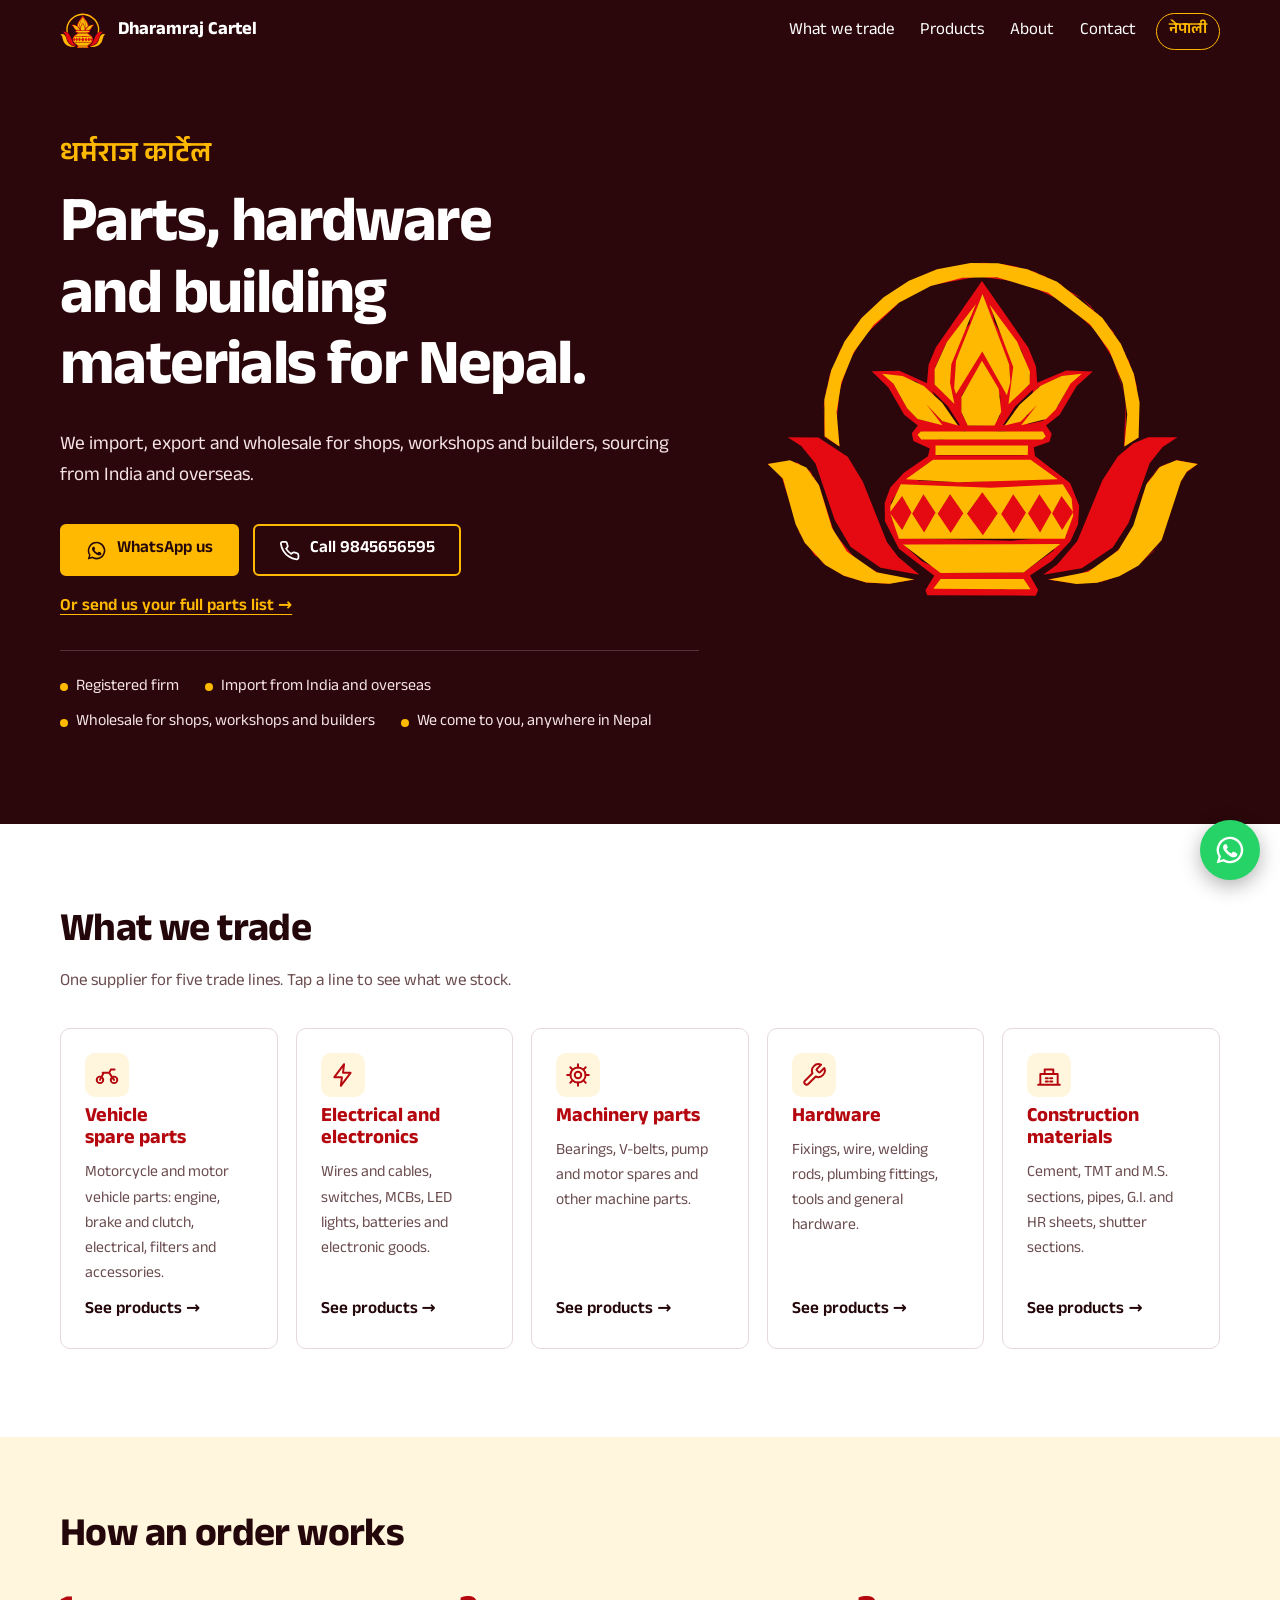
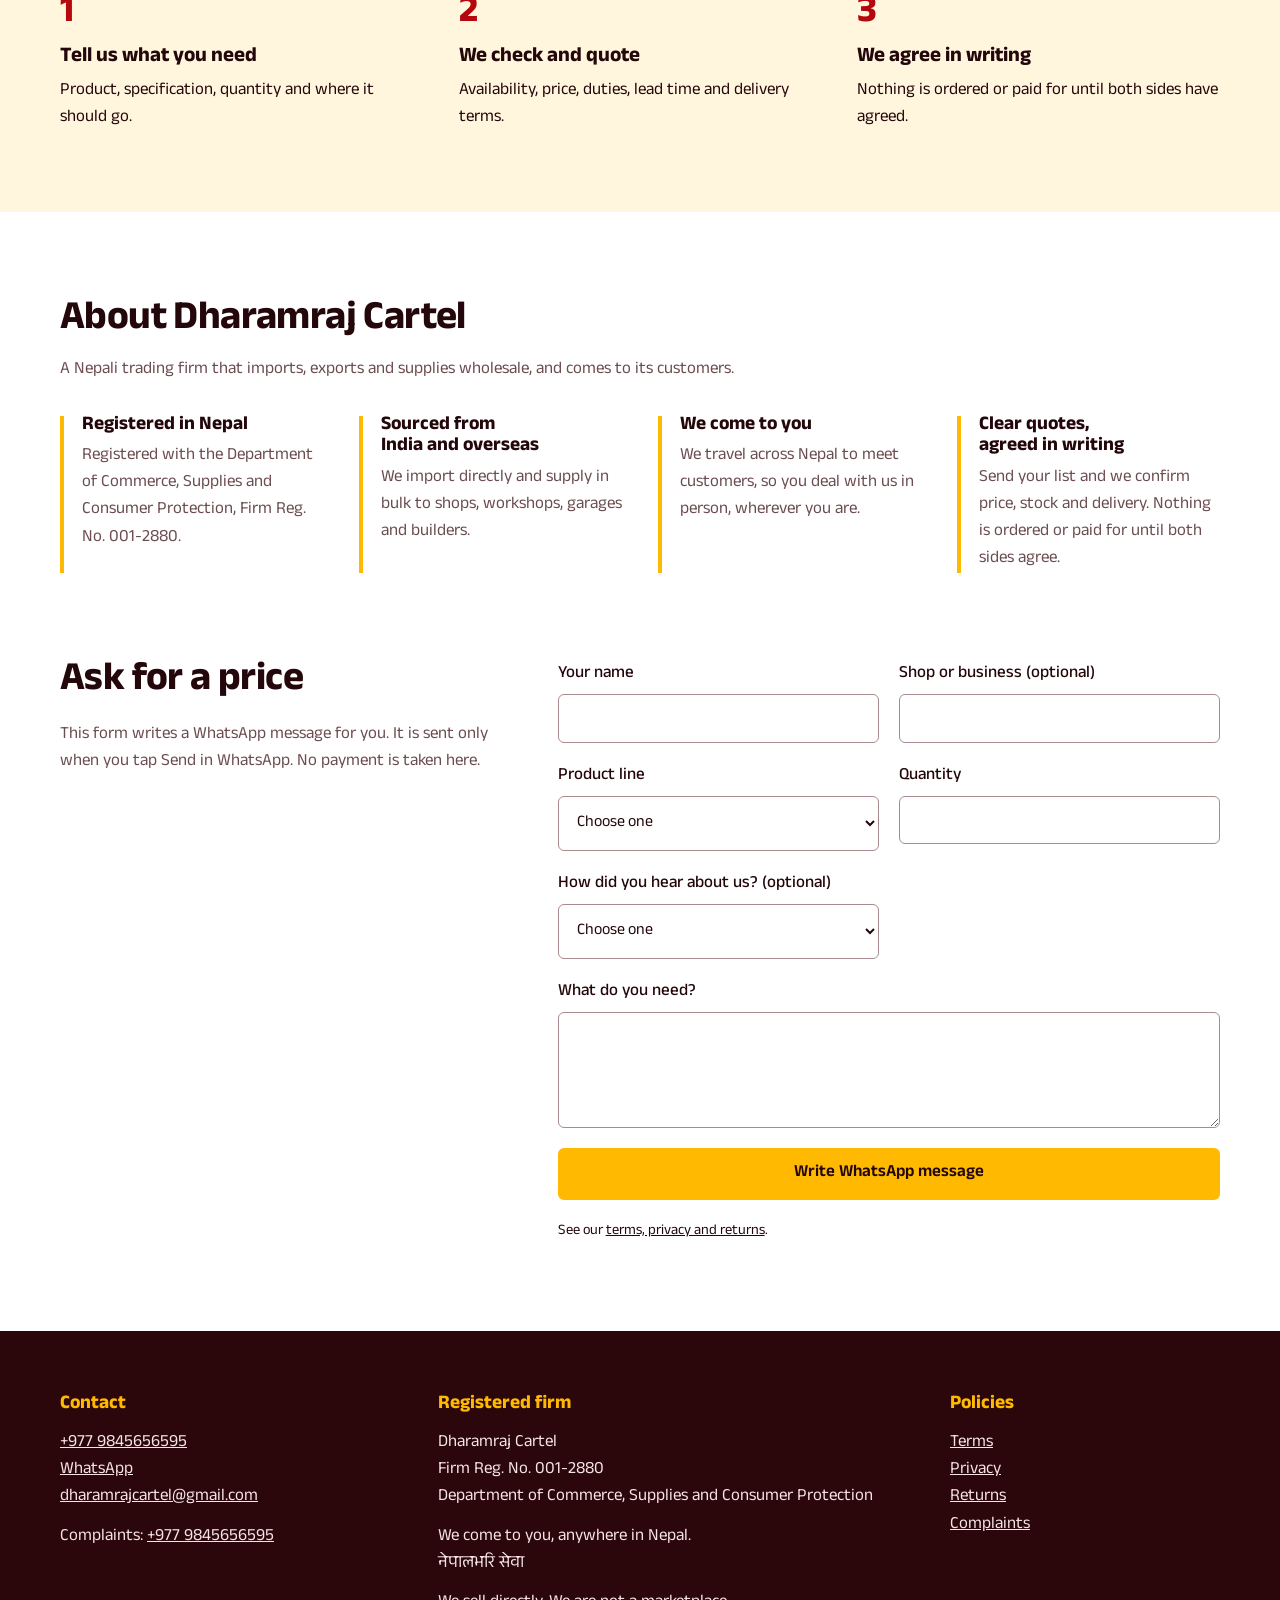
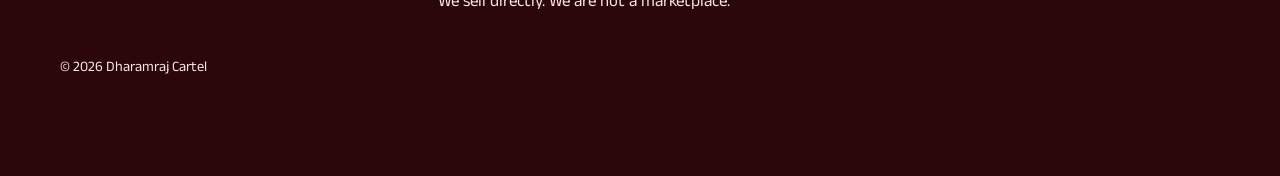
<file: index.html>
<!DOCTYPE html>
<html lang="en">
<head>
<meta charset="UTF-8">
<meta name="viewport" content="width=device-width, initial-scale=1">
<title>Dharamraj Cartel | Import, export and wholesale</title>
<meta name="description" content="Dharamraj Cartel, Nepal. Import, export and wholesale of electrical goods and electronics, hardware, construction materials, vehicle spare parts and machinery parts.">
<link rel="icon" href="/favicon.ico" sizes="48x48">
<link rel="icon" href="/icon-192.png" type="image/png" sizes="192x192">
<link rel="icon" href="/icon.svg" type="image/svg+xml">
<link rel="manifest" href="./manifest.webmanifest">
<link rel="alternate" hreflang="en" href="https://www.dharamrajcartel.com.np/">
<link rel="alternate" hreflang="ne" href="https://www.dharamrajcartel.com.np/ne/">
<link rel="alternate" hreflang="x-default" href="https://www.dharamrajcartel.com.np/">
<link rel="canonical" href="https://www.dharamrajcartel.com.np/">
<meta name="google-site-verification" content="XaStKQ6xKl17Bbl4v7qSFNkcWuwRaFQJL31jnB6KTpk">
<meta name="theme-color" content="#2b070b">
<link rel="apple-touch-icon" href="./apple-touch-icon.png">
<meta property="og:type" content="website">
<meta property="og:site_name" content="Dharamraj Cartel">
<meta property="og:title" content="Dharamraj Cartel | Import, export and wholesale">
<meta property="og:description" content="Dharamraj Cartel, Nepal. Import, export and wholesale of electrical goods and electronics, hardware, construction materials, vehicle spare parts and machinery parts.">
<meta property="og:url" content="https://www.dharamrajcartel.com.np/">
<meta property="og:image" content="https://www.dharamrajcartel.com.np/og-image.png">
<meta property="og:image:width" content="1200">
<meta property="og:image:height" content="630">
<meta property="og:image:alt" content="Dharamraj Cartel golden Kalash emblem with the company name and trade lines">
<meta name="twitter:card" content="summary_large_image">
<script type="application/ld+json">
{
 "@context": "https://schema.org",
 "@type": "Organization",
 "name": "Dharamraj Cartel",
 "alternateName": "धर्मराज कार्टेल",
 "url": "https://www.dharamrajcartel.com.np/",
 "logo": "https://www.dharamrajcartel.com.np/icon-512.png",
 "image": "https://www.dharamrajcartel.com.np/og-image.png",
 "description": "Import, export and wholesale of vehicle spare parts, electrical goods and electronics, hardware, construction materials and machinery parts, serving customers anywhere in Nepal.",
 "telephone": "+977-9845656595",
 "email": "dharamrajcartel@gmail.com",
 "address": {
  "@type": "PostalAddress",
  "addressCountry": "NP"
 },
 "areaServed": {
  "@type": "Country",
  "name": "Nepal"
 }
}
</script>
<link rel="preconnect" href="https://fonts.googleapis.com">
<link rel="preconnect" href="https://fonts.gstatic.com" crossorigin>
<link rel="stylesheet" href="https://fonts.googleapis.com/css2?family=Anek+Devanagari:wght@400;500;600;700&display=swap">
<link rel="stylesheet" href="./style.css?v=6">
</head>
<body>
<a class="skip" href="#main">Skip to content</a>
<header class="bar">
  <a class="brand" href="./index.html"><img src="./favicon.svg" alt="" width="46" height="37"><span>Dharamraj Cartel</span></a>
  <nav aria-label="Main">
    <a href="#trade">What we trade</a>
    <a href="./products.html">Products</a>
    <a href="#about">About</a>
    <a href="#contact">Contact</a>
  </nav>
  <a class="lang" href="./ne/" lang="ne" hreflang="ne">नेपाली</a>
</header>

<main id="main">
  <section class="hero">
    <div class="hero-text">
      <p class="deva" lang="ne">धर्मराज कार्टेल</p>
      <h1>Parts, hardware and building materials for Nepal.</h1>
      <p class="lead">We import, export and wholesale for shops, workshops and builders, sourcing from India and overseas.</p>
      <div class="actions">
        <a class="btn" href="https://wa.me/9779845656595?text=Namaste%20Dharamraj%20Cartel%2C%20I%20would%20like%20a%20price." target="_blank" rel="noopener noreferrer"><svg class="ico" viewBox="0 0 24 24" aria-hidden="true" focusable="false"><path fill="currentColor" d="M12 2a10 10 0 0 0-8.6 15.1L2 22l5-1.3A10 10 0 1 0 12 2zm0 18.2c-1.5 0-3-.4-4.3-1.2l-.3-.2-3 .8.8-2.9-.2-.3A8.2 8.2 0 1 1 12 20.2zm4.5-6.1c-.2-.1-1.5-.7-1.7-.8s-.4-.1-.6.1-.7.8-.8 1-.3.2-.5.1a6.7 6.7 0 0 1-3.3-2.9c-.3-.4.2-.4.7-1.4.1-.2 0-.3 0-.4l-.8-1.8c-.2-.5-.4-.4-.6-.4h-.5a1 1 0 0 0-.7.3 3 3 0 0 0-.9 2.2 5.2 5.2 0 0 0 1.1 2.7 11.8 11.8 0 0 0 4.5 4c1.7.7 2.4.8 3.2.6.5-.1 1.5-.6 1.7-1.2s.2-1.1.2-1.2-.3-.2-.5-.3z"/></svg>WhatsApp us</a>
        <a class="btn ghost" href="tel:+9779845656595"><svg class="ico" viewBox="0 0 24 24" aria-hidden="true" focusable="false"><path fill="none" stroke="currentColor" stroke-width="2" stroke-linecap="round" stroke-linejoin="round" d="M22 16.9v3a2 2 0 0 1-2.2 2 19.8 19.8 0 0 1-8.6-3.1 19.5 19.5 0 0 1-6-6A19.8 19.8 0 0 1 2.1 4.2 2 2 0 0 1 4.1 2h3a2 2 0 0 1 2 1.7c.1.9.4 1.8.7 2.7a2 2 0 0 1-.5 2.1L8 9.8a16 16 0 0 0 6 6l1.3-1.3a2 2 0 0 1 2.1-.4c.9.3 1.8.6 2.7.7a2 2 0 0 1 1.7 2z"/></svg>Call 9845656595</a>
      </div>
      <p class="sub-cta"><a href="#enquiry">Or send us your full parts list &rarr;</a></p>
      <ul class="trust" aria-label="Why buy from us">
        <li>Registered firm</li>
        <li>Import from India and overseas</li>
        <li>Wholesale for shops, workshops and builders</li>
        <li>We come to you, anywhere in Nepal</li>
      </ul>
    </div>
    <img class="hero-logo" src="./favicon.svg" alt="Dharamraj Cartel logo" width="1393" height="1129">
  </section>

  <section class="trade wrap" id="trade">
    <h2>What we trade</h2>
    <p class="section-lead">One supplier for five trade lines. Tap a line to see what we stock.</p>
    <ul class="tiles">
      <li><a href="./products.html?line=vehicle"><svg class="tile-ico" viewBox="0 0 24 24" aria-hidden="true" focusable="false"><g fill="none" stroke="currentColor" stroke-width="1.8" stroke-linecap="round" stroke-linejoin="round"><circle cx="5.5" cy="16.5" r="3"/><circle cx="18.5" cy="16.5" r="3"/><path d="M5.5 16.5 9 10h5l4.5 6.5M14 10l1.5-3H19M8 10h3"/></g></svg><h3>Vehicle spare parts</h3><p>Motorcycle and motor vehicle parts: engine, brake and clutch, electrical, filters and accessories.</p><span class="tile-more">See products &rarr;</span></a></li>
      <li><a href="./products.html?line=electrical"><svg class="tile-ico" viewBox="0 0 24 24" aria-hidden="true" focusable="false"><g fill="none" stroke="currentColor" stroke-width="1.8" stroke-linecap="round" stroke-linejoin="round"><path d="M13 2 4 14h7l-1 8 9-12h-7l1-8z"/></g></svg><h3>Electrical and electronics</h3><p>Wires and cables, switches, MCBs, LED lights, batteries and electronic goods.</p><span class="tile-more">See products &rarr;</span></a></li>
      <li><a href="./products.html?line=machinery"><svg class="tile-ico" viewBox="0 0 24 24" aria-hidden="true" focusable="false"><g fill="none" stroke="currentColor" stroke-width="1.8" stroke-linecap="round" stroke-linejoin="round"><circle cx="12" cy="12" r="3"/><path d="M12 2v3M12 19v3M4.9 4.9 7 7M17 17l2.1 2.1M2 12h3M19 12h3M4.9 19.1 7 17M17 7l2.1-2.1"/><circle cx="12" cy="12" r="7"/></g></svg><h3>Machinery parts</h3><p>Bearings, V-belts, pump and motor spares and other machine parts.</p><span class="tile-more">See products &rarr;</span></a></li>
      <li><a href="./products.html?line=hardware"><svg class="tile-ico" viewBox="0 0 24 24" aria-hidden="true" focusable="false"><g fill="none" stroke="currentColor" stroke-width="1.8" stroke-linecap="round" stroke-linejoin="round"><path d="M14.7 6.3a1 1 0 0 0 0 1.4l1.6 1.6a1 1 0 0 0 1.4 0l3.8-3.8a6 6 0 0 1-7.9 7.9l-6.9 6.9a2.1 2.1 0 0 1-3-3l6.9-6.9a6 6 0 0 1 7.9-7.9l-3.8 3.8z"/></g></svg><h3>Hardware</h3><p>Fixings, wire, welding rods, plumbing fittings, tools and general hardware.</p><span class="tile-more">See products &rarr;</span></a></li>
      <li><a href="./products.html?line=construction"><svg class="tile-ico" viewBox="0 0 24 24" aria-hidden="true" focusable="false"><g fill="none" stroke="currentColor" stroke-width="1.8" stroke-linecap="round" stroke-linejoin="round"><path d="M2 21h20M4 21V11h16v10M8 11V7h8v4M9 15h2M13 15h2M9 18h2M13 18h2"/></g></svg><h3>Construction materials</h3><p>Cement, TMT and M.S. sections, pipes, G.I. and HR sheets, shutter sections.</p><span class="tile-more">See products &rarr;</span></a></li>
    </ul>
  </section>

  <section class="how">
    <div class="wrap">
      <h2>How an order works</h2>
      <ol>
        <li><h3>Tell us what you need</h3><p>Product, specification, quantity and where it should go.</p></li>
        <li><h3>We check and quote</h3><p>Availability, price, duties, lead time and delivery terms.</p></li>
        <li><h3>We agree in writing</h3><p>Nothing is ordered or paid for until both sides have agreed.</p></li>
      </ol>
    </div>
  </section>

  <section class="about wrap" id="about">
    <h2>About Dharamraj Cartel</h2>
    <p class="section-lead">A Nepali trading firm that imports, exports and supplies wholesale, and comes to its customers.</p>
    <div class="about-grid">
      <div><h3>Registered in Nepal</h3><p>Registered with the Department of Commerce, Supplies and Consumer Protection, Firm Reg. No. 001-2880.</p></div>
      <div><h3>Sourced from India and overseas</h3><p>We import directly and supply in bulk to shops, workshops, garages and builders.</p></div>
      <div><h3>We come to you</h3><p>We travel across Nepal to meet customers, so you deal with us in person, wherever you are.</p></div>
      <div><h3>Clear quotes, agreed in writing</h3><p>Send your list and we confirm price, stock and delivery. Nothing is ordered or paid for until both sides agree.</p></div>
    </div>
  </section>

  <section class="enquiry wrap" id="enquiry">
    <div>
      <h2>Ask for a price</h2>
      <p>This form writes a WhatsApp message for you. It is sent only when you tap Send in WhatsApp. No payment is taken here.</p>
    </div>
    <form id="form">
      <label>Your name<input id="f-name" autocomplete="name" required></label>
      <label>Shop or business (optional)<input id="f-biz" autocomplete="organization"></label>
      <label>Product line
        <select id="f-line" required>
          <option value="">Choose one</option>
          <option>Electrical and electronics</option>
          <option>Hardware</option>
          <option>Construction materials</option>
          <option>Vehicle spare parts</option>
          <option>Machinery parts</option>
        </select>
      </label>
      <label>Quantity<input id="f-qty"></label>
      <label>How did you hear about us? (optional)
        <select id="f-src">
          <option value="">Choose one</option>
          <option>Google search</option>
          <option>Facebook</option>
          <option>TikTok</option>
          <option>WhatsApp or a friend</option>
          <option>Met us or saw our vehicle</option>
          <option>Other</option>
        </select>
      </label>
      <label class="full">What do you need?<textarea id="f-msg" rows="4" required></textarea></label>
      <button class="btn full" type="submit">Write WhatsApp message</button>
      <p class="full small">See our <a href="./legal.html">terms, privacy and returns</a>.</p>
    </form>
  </section>
</main>

<footer id="contact">
  <div class="wrap foot">
    <div>
      <h2>Contact</h2>
      <p><a href="tel:+9779845656595">+977 9845656595</a><br>
      <a href="https://wa.me/9779845656595" target="_blank" rel="noopener noreferrer">WhatsApp</a><br>
      <a href="mailto:dharamrajcartel@gmail.com">dharamrajcartel@gmail.com</a></p>
      <p>Complaints: <a href="tel:+9779845656595">+977 9845656595</a></p>
    </div>
    <div>
      <h2>Registered firm</h2>
      <p>Dharamraj Cartel<br>Firm Reg. No. 001-2880<br>Department of Commerce, Supplies and Consumer Protection</p>
      <p>We come to you, anywhere in Nepal.<br><span lang="ne">नेपालभरि सेवा</span></p>
      <p>We sell directly. We are not a marketplace.</p>
    </div>
    <div>
      <h2>Policies</h2>
      <p><a href="./legal.html">Terms</a><br><a href="./legal.html#privacy">Privacy</a><br><a href="./legal.html#returns">Returns</a><br><a href="./legal.html#complaints">Complaints</a></p>
    </div>
  </div>
  <p class="wrap small">© 2026 Dharamraj Cartel</p>
</footer>
<a class="wa-float" href="https://wa.me/9779845656595?text=Namaste%20Dharamraj%20Cartel%2C%20I%20would%20like%20a%20price." target="_blank" rel="noopener noreferrer" aria-label="Chat with Dharamraj Cartel on WhatsApp"><svg class="ico" viewBox="0 0 24 24" aria-hidden="true" focusable="false"><path fill="currentColor" d="M12 2a10 10 0 0 0-8.6 15.1L2 22l5-1.3A10 10 0 1 0 12 2zm0 18.2c-1.5 0-3-.4-4.3-1.2l-.3-.2-3 .8.8-2.9-.2-.3A8.2 8.2 0 1 1 12 20.2zm4.5-6.1c-.2-.1-1.5-.7-1.7-.8s-.4-.1-.6.1-.7.8-.8 1-.3.2-.5.1a6.7 6.7 0 0 1-3.3-2.9c-.3-.4.2-.4.7-1.4.1-.2 0-.3 0-.4l-.8-1.8c-.2-.5-.4-.4-.6-.4h-.5a1 1 0 0 0-.7.3 3 3 0 0 0-.9 2.2 5.2 5.2 0 0 0 1.1 2.7 11.8 11.8 0 0 0 4.5 4c1.7.7 2.4.8 3.2.6.5-.1 1.5-.6 1.7-1.2s.2-1.1.2-1.2-.3-.2-.5-.3z"/></svg></a>
<script src="./script.js?v=6"></script>
</body>
</html>
</file>
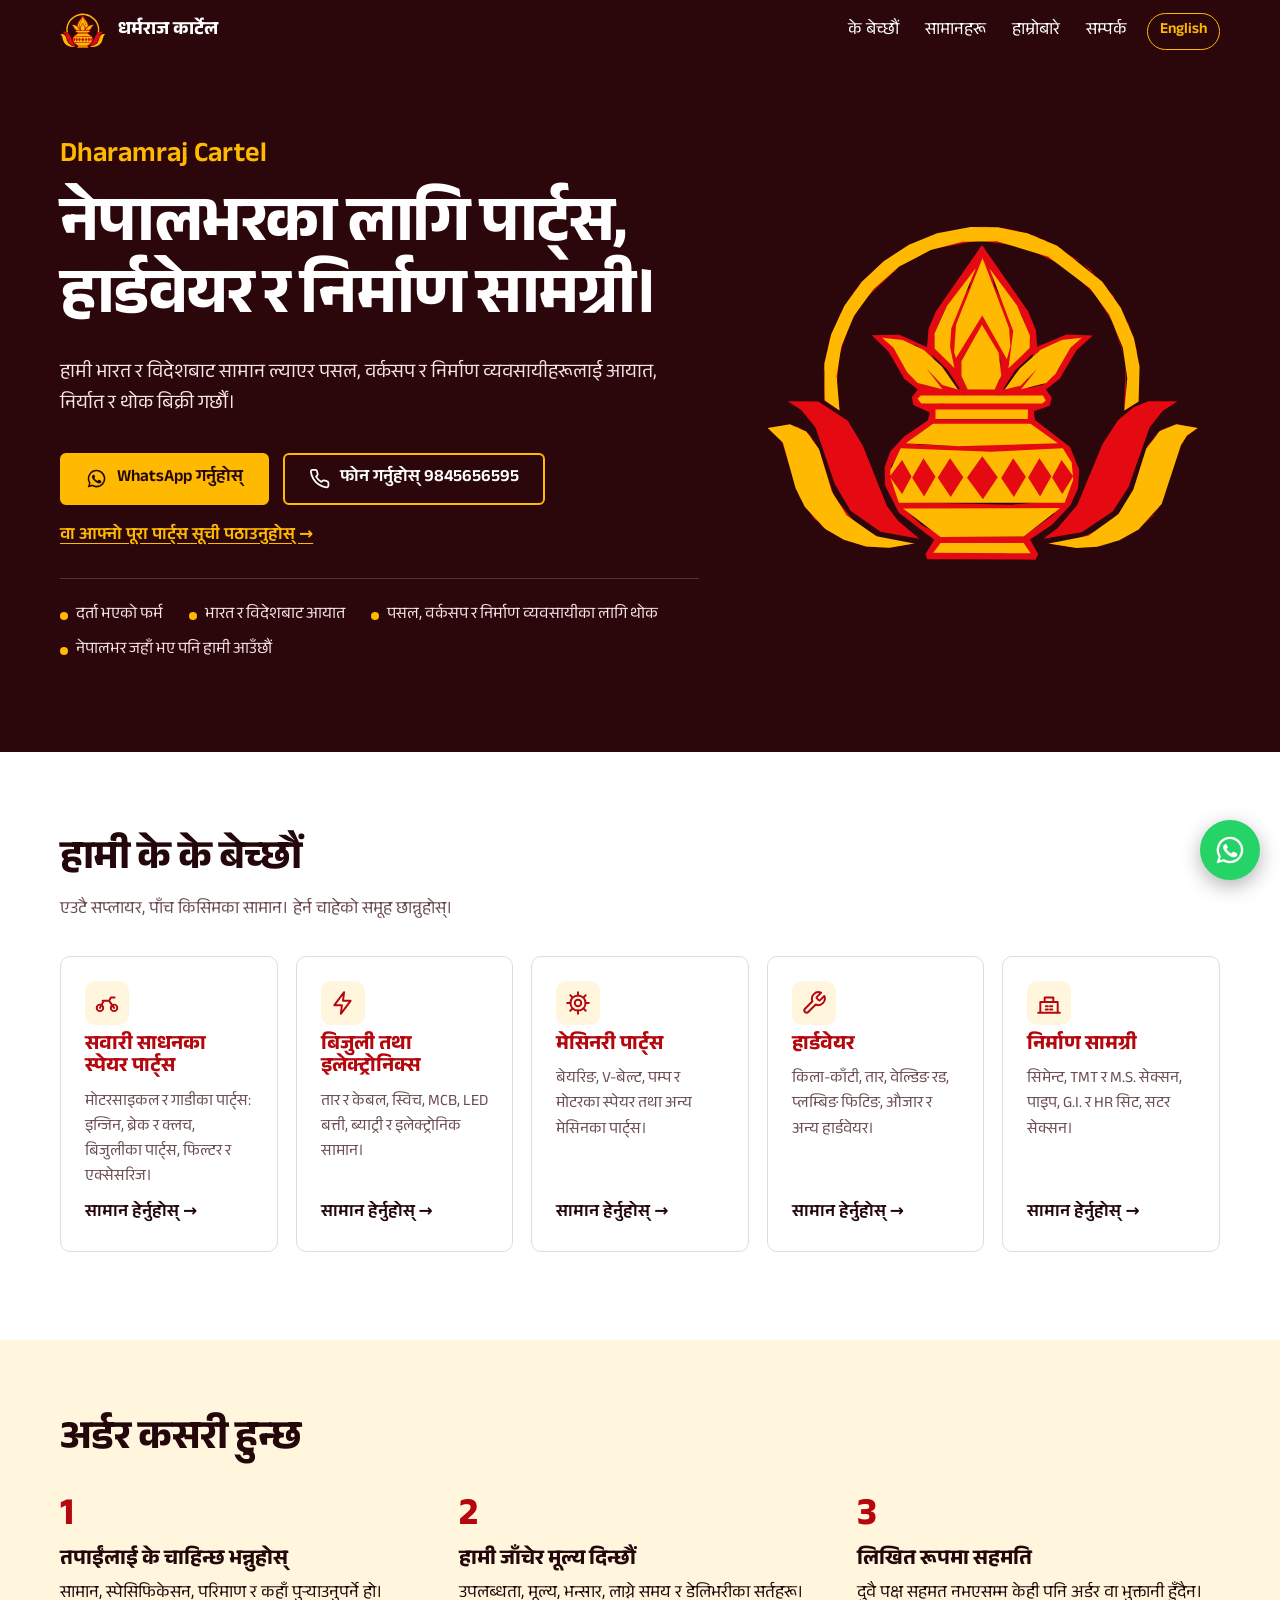
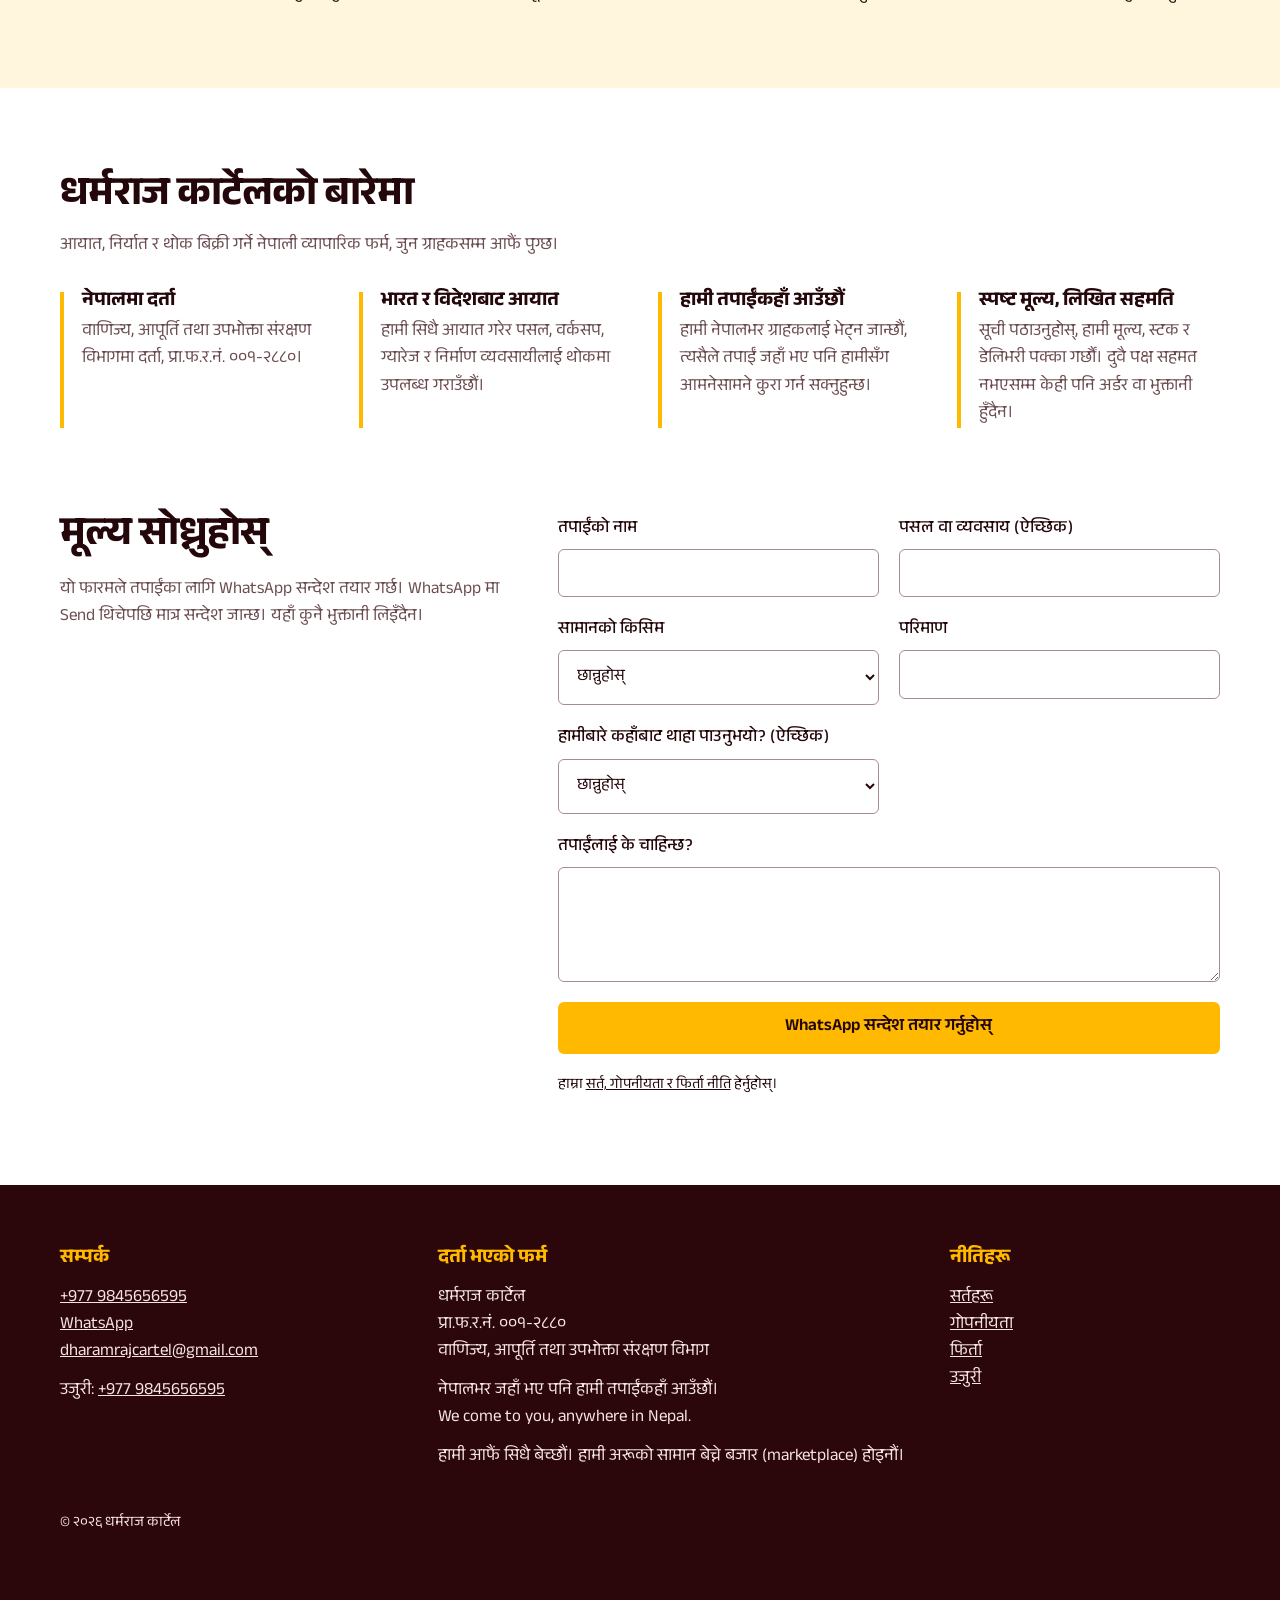
<file: ne/index.html>
<!DOCTYPE html>
<html lang="ne">
<head>
<meta charset="UTF-8">
<meta name="viewport" content="width=device-width, initial-scale=1">
<title>धर्मराज कार्टेल | आयात, निर्यात र थोक बिक्री</title>
<meta name="description" content="धर्मराज कार्टेल, नेपाल। बिजुली तथा इलेक्ट्रोनिक सामान, हार्डवेयर, निर्माण सामग्री, सवारी साधनका स्पेयर पार्ट्स र मेसिनरी पार्ट्सको आयात, निर्यात र थोक बिक्री।">
<link rel="icon" href="/favicon.ico" sizes="48x48">
<link rel="icon" href="/icon-192.png" type="image/png" sizes="192x192">
<link rel="icon" href="/icon.svg" type="image/svg+xml">
<link rel="manifest" href="../manifest.webmanifest">
<link rel="alternate" hreflang="en" href="https://www.dharamrajcartel.com.np/">
<link rel="alternate" hreflang="ne" href="https://www.dharamrajcartel.com.np/ne/">
<link rel="alternate" hreflang="x-default" href="https://www.dharamrajcartel.com.np/">
<link rel="canonical" href="https://www.dharamrajcartel.com.np/ne/">
<meta name="theme-color" content="#2b070b">
<link rel="apple-touch-icon" href="../apple-touch-icon.png">
<meta property="og:type" content="website">
<meta property="og:site_name" content="धर्मराज कार्टेल">
<meta property="og:title" content="धर्मराज कार्टेल | आयात, निर्यात र थोक बिक्री">
<meta property="og:description" content="धर्मराज कार्टेल, नेपाल। बिजुली तथा इलेक्ट्रोनिक सामान, हार्डवेयर, निर्माण सामग्री, सवारी साधनका स्पेयर पार्ट्स र मेसिनरी पार्ट्सको आयात, निर्यात र थोक बिक्री।">
<meta property="og:url" content="https://www.dharamrajcartel.com.np/ne/">
<meta property="og:locale" content="ne_NP">
<meta property="og:image" content="https://www.dharamrajcartel.com.np/og-image.png">
<meta property="og:image:width" content="1200">
<meta property="og:image:height" content="630">
<meta property="og:image:alt" content="धर्मराज कार्टेलको सुनौलो कलश चिन्ह, कम्पनीको नाम र व्यापारका क्षेत्रसहित">
<meta name="twitter:card" content="summary_large_image">
<link rel="preconnect" href="https://fonts.googleapis.com">
<link rel="preconnect" href="https://fonts.gstatic.com" crossorigin>
<link rel="stylesheet" href="https://fonts.googleapis.com/css2?family=Anek+Devanagari:wght@400;500;600;700&display=swap">
<link rel="stylesheet" href="../style.css?v=6">
</head>
<body>
<a class="skip" href="#main">मुख्य भागमा जानुहोस्</a>
<header class="bar">
  <a class="brand" href="./index.html"><img src="../favicon.svg" alt="" width="46" height="37"><span>धर्मराज कार्टेल</span></a>
  <nav aria-label="मुख्य मेनु">
    <a href="#trade">के बेच्छौं</a>
    <a href="./products.html">सामानहरू</a>
    <a href="#about">हाम्रोबारे</a>
    <a href="#contact">सम्पर्क</a>
  </nav>
  <a class="lang" href="../" lang="en" hreflang="en">English</a>
</header>

<main id="main">
  <section class="hero">
    <div class="hero-text">
      <p class="deva" lang="en">Dharamraj Cartel</p>
      <h1>नेपालभरका लागि पार्ट्स, हार्डवेयर र निर्माण सामग्री।</h1>
      <p class="lead">हामी भारत र विदेशबाट सामान ल्याएर पसल, वर्कसप र निर्माण व्यवसायीहरूलाई आयात, निर्यात र थोक बिक्री गर्छौं।</p>
      <div class="actions">
        <a class="btn" href="https://wa.me/9779845656595?text=%E0%A4%A8%E0%A4%AE%E0%A4%B8%E0%A5%8D%E0%A4%A4%E0%A5%87%20%E0%A4%A7%E0%A4%B0%E0%A5%8D%E0%A4%AE%E0%A4%B0%E0%A4%BE%E0%A4%9C%20%E0%A4%95%E0%A4%BE%E0%A4%B0%E0%A5%8D%E0%A4%9F%E0%A5%87%E0%A4%B2%2C%20%E0%A4%AE%E0%A4%B2%E0%A4%BE%E0%A4%88%20%E0%A4%AE%E0%A5%82%E0%A4%B2%E0%A5%8D%E0%A4%AF%20%E0%A4%9A%E0%A4%BE%E0%A4%B9%E0%A4%BF%E0%A4%AF%E0%A5%8B%E0%A5%A4" target="_blank" rel="noopener noreferrer"><svg class="ico" viewBox="0 0 24 24" aria-hidden="true" focusable="false"><path fill="currentColor" d="M12 2a10 10 0 0 0-8.6 15.1L2 22l5-1.3A10 10 0 1 0 12 2zm0 18.2c-1.5 0-3-.4-4.3-1.2l-.3-.2-3 .8.8-2.9-.2-.3A8.2 8.2 0 1 1 12 20.2zm4.5-6.1c-.2-.1-1.5-.7-1.7-.8s-.4-.1-.6.1-.7.8-.8 1-.3.2-.5.1a6.7 6.7 0 0 1-3.3-2.9c-.3-.4.2-.4.7-1.4.1-.2 0-.3 0-.4l-.8-1.8c-.2-.5-.4-.4-.6-.4h-.5a1 1 0 0 0-.7.3 3 3 0 0 0-.9 2.2 5.2 5.2 0 0 0 1.1 2.7 11.8 11.8 0 0 0 4.5 4c1.7.7 2.4.8 3.2.6.5-.1 1.5-.6 1.7-1.2s.2-1.1.2-1.2-.3-.2-.5-.3z"/></svg>WhatsApp गर्नुहोस्</a>
        <a class="btn ghost" href="tel:+9779845656595"><svg class="ico" viewBox="0 0 24 24" aria-hidden="true" focusable="false"><path fill="none" stroke="currentColor" stroke-width="2" stroke-linecap="round" stroke-linejoin="round" d="M22 16.9v3a2 2 0 0 1-2.2 2 19.8 19.8 0 0 1-8.6-3.1 19.5 19.5 0 0 1-6-6A19.8 19.8 0 0 1 2.1 4.2 2 2 0 0 1 4.1 2h3a2 2 0 0 1 2 1.7c.1.9.4 1.8.7 2.7a2 2 0 0 1-.5 2.1L8 9.8a16 16 0 0 0 6 6l1.3-1.3a2 2 0 0 1 2.1-.4c.9.3 1.8.6 2.7.7a2 2 0 0 1 1.7 2z"/></svg>फोन गर्नुहोस् 9845656595</a>
      </div>
      <p class="sub-cta"><a href="#enquiry">वा आफ्नो पूरा पार्ट्स सूची पठाउनुहोस् &rarr;</a></p>
      <ul class="trust" aria-label="हामीबाट किन किन्ने">
        <li>दर्ता भएको फर्म</li>
        <li>भारत र विदेशबाट आयात</li>
        <li>पसल, वर्कसप र निर्माण व्यवसायीका लागि थोक</li>
        <li>नेपालभर जहाँ भए पनि हामी आउँछौं</li>
      </ul>
    </div>
    <img class="hero-logo" src="../favicon.svg" alt="धर्मराज कार्टेलको लोगो" width="1393" height="1129">
  </section>

  <section class="trade wrap" id="trade">
    <h2>हामी के के बेच्छौं</h2>
    <p class="section-lead">एउटै सप्लायर, पाँच किसिमका सामान। हेर्न चाहेको समूह छान्नुहोस्।</p>
    <ul class="tiles">
      <li><a href="./products.html?line=vehicle"><svg class="tile-ico" viewBox="0 0 24 24" aria-hidden="true" focusable="false"><g fill="none" stroke="currentColor" stroke-width="1.8" stroke-linecap="round" stroke-linejoin="round"><circle cx="5.5" cy="16.5" r="3"/><circle cx="18.5" cy="16.5" r="3"/><path d="M5.5 16.5 9 10h5l4.5 6.5M14 10l1.5-3H19M8 10h3"/></g></svg><h3>सवारी साधनका स्पेयर पार्ट्स</h3><p>मोटरसाइकल र गाडीका पार्ट्स: इन्जिन, ब्रेक र क्लच, बिजुलीका पार्ट्स, फिल्टर र एक्सेसरिज।</p><span class="tile-more">सामान हेर्नुहोस् &rarr;</span></a></li>
      <li><a href="./products.html?line=electrical"><svg class="tile-ico" viewBox="0 0 24 24" aria-hidden="true" focusable="false"><g fill="none" stroke="currentColor" stroke-width="1.8" stroke-linecap="round" stroke-linejoin="round"><path d="M13 2 4 14h7l-1 8 9-12h-7l1-8z"/></g></svg><h3>बिजुली तथा इलेक्ट्रोनिक्स</h3><p>तार र केबल, स्विच, MCB, LED बत्ती, ब्याट्री र इलेक्ट्रोनिक सामान।</p><span class="tile-more">सामान हेर्नुहोस् &rarr;</span></a></li>
      <li><a href="./products.html?line=machinery"><svg class="tile-ico" viewBox="0 0 24 24" aria-hidden="true" focusable="false"><g fill="none" stroke="currentColor" stroke-width="1.8" stroke-linecap="round" stroke-linejoin="round"><circle cx="12" cy="12" r="3"/><path d="M12 2v3M12 19v3M4.9 4.9 7 7M17 17l2.1 2.1M2 12h3M19 12h3M4.9 19.1 7 17M17 7l2.1-2.1"/><circle cx="12" cy="12" r="7"/></g></svg><h3>मेसिनरी पार्ट्स</h3><p>बेयरिङ, V-बेल्ट, पम्प र मोटरका स्पेयर तथा अन्य मेसिनका पार्ट्स।</p><span class="tile-more">सामान हेर्नुहोस् &rarr;</span></a></li>
      <li><a href="./products.html?line=hardware"><svg class="tile-ico" viewBox="0 0 24 24" aria-hidden="true" focusable="false"><g fill="none" stroke="currentColor" stroke-width="1.8" stroke-linecap="round" stroke-linejoin="round"><path d="M14.7 6.3a1 1 0 0 0 0 1.4l1.6 1.6a1 1 0 0 0 1.4 0l3.8-3.8a6 6 0 0 1-7.9 7.9l-6.9 6.9a2.1 2.1 0 0 1-3-3l6.9-6.9a6 6 0 0 1 7.9-7.9l-3.8 3.8z"/></g></svg><h3>हार्डवेयर</h3><p>किला-काँटी, तार, वेल्डिङ रड, प्लम्बिङ फिटिङ, औजार र अन्य हार्डवेयर।</p><span class="tile-more">सामान हेर्नुहोस् &rarr;</span></a></li>
      <li><a href="./products.html?line=construction"><svg class="tile-ico" viewBox="0 0 24 24" aria-hidden="true" focusable="false"><g fill="none" stroke="currentColor" stroke-width="1.8" stroke-linecap="round" stroke-linejoin="round"><path d="M2 21h20M4 21V11h16v10M8 11V7h8v4M9 15h2M13 15h2M9 18h2M13 18h2"/></g></svg><h3>निर्माण सामग्री</h3><p>सिमेन्ट, TMT र M.S. सेक्सन, पाइप, G.I. र HR सिट, सटर सेक्सन।</p><span class="tile-more">सामान हेर्नुहोस् &rarr;</span></a></li>
    </ul>
  </section>

  <section class="how">
    <div class="wrap">
      <h2>अर्डर कसरी हुन्छ</h2>
      <ol>
        <li><h3>तपाईंलाई के चाहिन्छ भन्नुहोस्</h3><p>सामान, स्पेसिफिकेसन, परिमाण र कहाँ पुर्‍याउनुपर्ने हो।</p></li>
        <li><h3>हामी जाँचेर मूल्य दिन्छौं</h3><p>उपलब्धता, मूल्य, भन्सार, लाग्ने समय र डेलिभरीका सर्तहरू।</p></li>
        <li><h3>लिखित रूपमा सहमति</h3><p>दुवै पक्ष सहमत नभएसम्म केही पनि अर्डर वा भुक्तानी हुँदैन।</p></li>
      </ol>
    </div>
  </section>

  <section class="about wrap" id="about">
    <h2>धर्मराज कार्टेलको बारेमा</h2>
    <p class="section-lead">आयात, निर्यात र थोक बिक्री गर्ने नेपाली व्यापारिक फर्म, जुन ग्राहकसम्म आफैं पुग्छ।</p>
    <div class="about-grid">
      <div><h3>नेपालमा दर्ता</h3><p>वाणिज्य, आपूर्ति तथा उपभोक्ता संरक्षण विभागमा दर्ता, प्रा.फ.र.नं. ००१-२८८०।</p></div>
      <div><h3>भारत र विदेशबाट आयात</h3><p>हामी सिधै आयात गरेर पसल, वर्कसप, ग्यारेज र निर्माण व्यवसायीलाई थोकमा उपलब्ध गराउँछौं।</p></div>
      <div><h3>हामी तपाईंकहाँ आउँछौं</h3><p>हामी नेपालभर ग्राहकलाई भेट्न जान्छौं, त्यसैले तपाईं जहाँ भए पनि हामीसँग आमनेसामने कुरा गर्न सक्नुहुन्छ।</p></div>
      <div><h3>स्पष्ट मूल्य, लिखित सहमति</h3><p>सूची पठाउनुहोस्, हामी मूल्य, स्टक र डेलिभरी पक्का गर्छौं। दुवै पक्ष सहमत नभएसम्म केही पनि अर्डर वा भुक्तानी हुँदैन।</p></div>
    </div>
  </section>

  <section class="enquiry wrap" id="enquiry">
    <div>
      <h2>मूल्य सोध्नुहोस्</h2>
      <p>यो फारमले तपाईंका लागि WhatsApp सन्देश तयार गर्छ। WhatsApp मा Send थिचेपछि मात्र सन्देश जान्छ। यहाँ कुनै भुक्तानी लिइँदैन।</p>
    </div>
    <form id="form">
      <label>तपाईंको नाम<input id="f-name" autocomplete="name" required></label>
      <label>पसल वा व्यवसाय (ऐच्छिक)<input id="f-biz" autocomplete="organization"></label>
      <label>सामानको किसिम
        <select id="f-line" required>
          <option value="">छान्नुहोस्</option>
          <option>बिजुली तथा इलेक्ट्रोनिक्स</option>
          <option>हार्डवेयर</option>
          <option>निर्माण सामग्री</option>
          <option>सवारी साधनका स्पेयर पार्ट्स</option>
          <option>मेसिनरी पार्ट्स</option>
        </select>
      </label>
      <label>परिमाण<input id="f-qty"></label>
      <label>हामीबारे कहाँबाट थाहा पाउनुभयो? (ऐच्छिक)
        <select id="f-src">
          <option value="">छान्नुहोस्</option>
          <option>Google मा खोजेर</option>
          <option>Facebook</option>
          <option>TikTok</option>
          <option>WhatsApp वा साथीबाट</option>
          <option>हामीलाई भेटेर वा हाम्रो गाडी देखेर</option>
          <option>अन्य</option>
        </select>
      </label>
      <label class="full">तपाईंलाई के चाहिन्छ?<textarea id="f-msg" rows="4" required></textarea></label>
      <button class="btn full" type="submit">WhatsApp सन्देश तयार गर्नुहोस्</button>
      <p class="full small">हाम्रा <a href="./legal.html">सर्त, गोपनीयता र फिर्ता नीति</a> हेर्नुहोस्।</p>
    </form>
  </section>
</main>

<footer id="contact">
  <div class="wrap foot">
    <div>
      <h2>सम्पर्क</h2>
      <p><a href="tel:+9779845656595">+977 9845656595</a><br>
      <a href="https://wa.me/9779845656595" target="_blank" rel="noopener noreferrer">WhatsApp</a><br>
      <a href="mailto:dharamrajcartel@gmail.com">dharamrajcartel@gmail.com</a></p>
      <p>उजुरी: <a href="tel:+9779845656595">+977 9845656595</a></p>
    </div>
    <div>
      <h2>दर्ता भएको फर्म</h2>
      <p>धर्मराज कार्टेल<br>प्रा.फ.र.नं. ००१-२८८०<br>वाणिज्य, आपूर्ति तथा उपभोक्ता संरक्षण विभाग</p>
      <p>नेपालभर जहाँ भए पनि हामी तपाईंकहाँ आउँछौं।<br><span lang="en">We come to you, anywhere in Nepal.</span></p>
      <p>हामी आफैं सिधै बेच्छौं। हामी अरूको सामान बेच्ने बजार (marketplace) होइनौं।</p>
    </div>
    <div>
      <h2>नीतिहरू</h2>
      <p><a href="./legal.html">सर्तहरू</a><br><a href="./legal.html#privacy">गोपनीयता</a><br><a href="./legal.html#returns">फिर्ता</a><br><a href="./legal.html#complaints">उजुरी</a></p>
    </div>
  </div>
  <p class="wrap small">© २०२६ धर्मराज कार्टेल</p>
</footer>
<a class="wa-float" href="https://wa.me/9779845656595?text=%E0%A4%A8%E0%A4%AE%E0%A4%B8%E0%A5%8D%E0%A4%A4%E0%A5%87%20%E0%A4%A7%E0%A4%B0%E0%A5%8D%E0%A4%AE%E0%A4%B0%E0%A4%BE%E0%A4%9C%20%E0%A4%95%E0%A4%BE%E0%A4%B0%E0%A5%8D%E0%A4%9F%E0%A5%87%E0%A4%B2%2C%20%E0%A4%AE%E0%A4%B2%E0%A4%BE%E0%A4%88%20%E0%A4%AE%E0%A5%82%E0%A4%B2%E0%A5%8D%E0%A4%AF%20%E0%A4%9A%E0%A4%BE%E0%A4%B9%E0%A4%BF%E0%A4%AF%E0%A5%8B%E0%A5%A4" target="_blank" rel="noopener noreferrer" aria-label="WhatsApp मा धर्मराज कार्टेलसँग कुरा गर्नुहोस्"><svg class="ico" viewBox="0 0 24 24" aria-hidden="true" focusable="false"><path fill="currentColor" d="M12 2a10 10 0 0 0-8.6 15.1L2 22l5-1.3A10 10 0 1 0 12 2zm0 18.2c-1.5 0-3-.4-4.3-1.2l-.3-.2-3 .8.8-2.9-.2-.3A8.2 8.2 0 1 1 12 20.2zm4.5-6.1c-.2-.1-1.5-.7-1.7-.8s-.4-.1-.6.1-.7.8-.8 1-.3.2-.5.1a6.7 6.7 0 0 1-3.3-2.9c-.3-.4.2-.4.7-1.4.1-.2 0-.3 0-.4l-.8-1.8c-.2-.5-.4-.4-.6-.4h-.5a1 1 0 0 0-.7.3 3 3 0 0 0-.9 2.2 5.2 5.2 0 0 0 1.1 2.7 11.8 11.8 0 0 0 4.5 4c1.7.7 2.4.8 3.2.6.5-.1 1.5-.6 1.7-1.2s.2-1.1.2-1.2-.3-.2-.5-.3z"/></svg></a>
<script src="../script.js?v=6"></script>
</body>
</html>
</file>
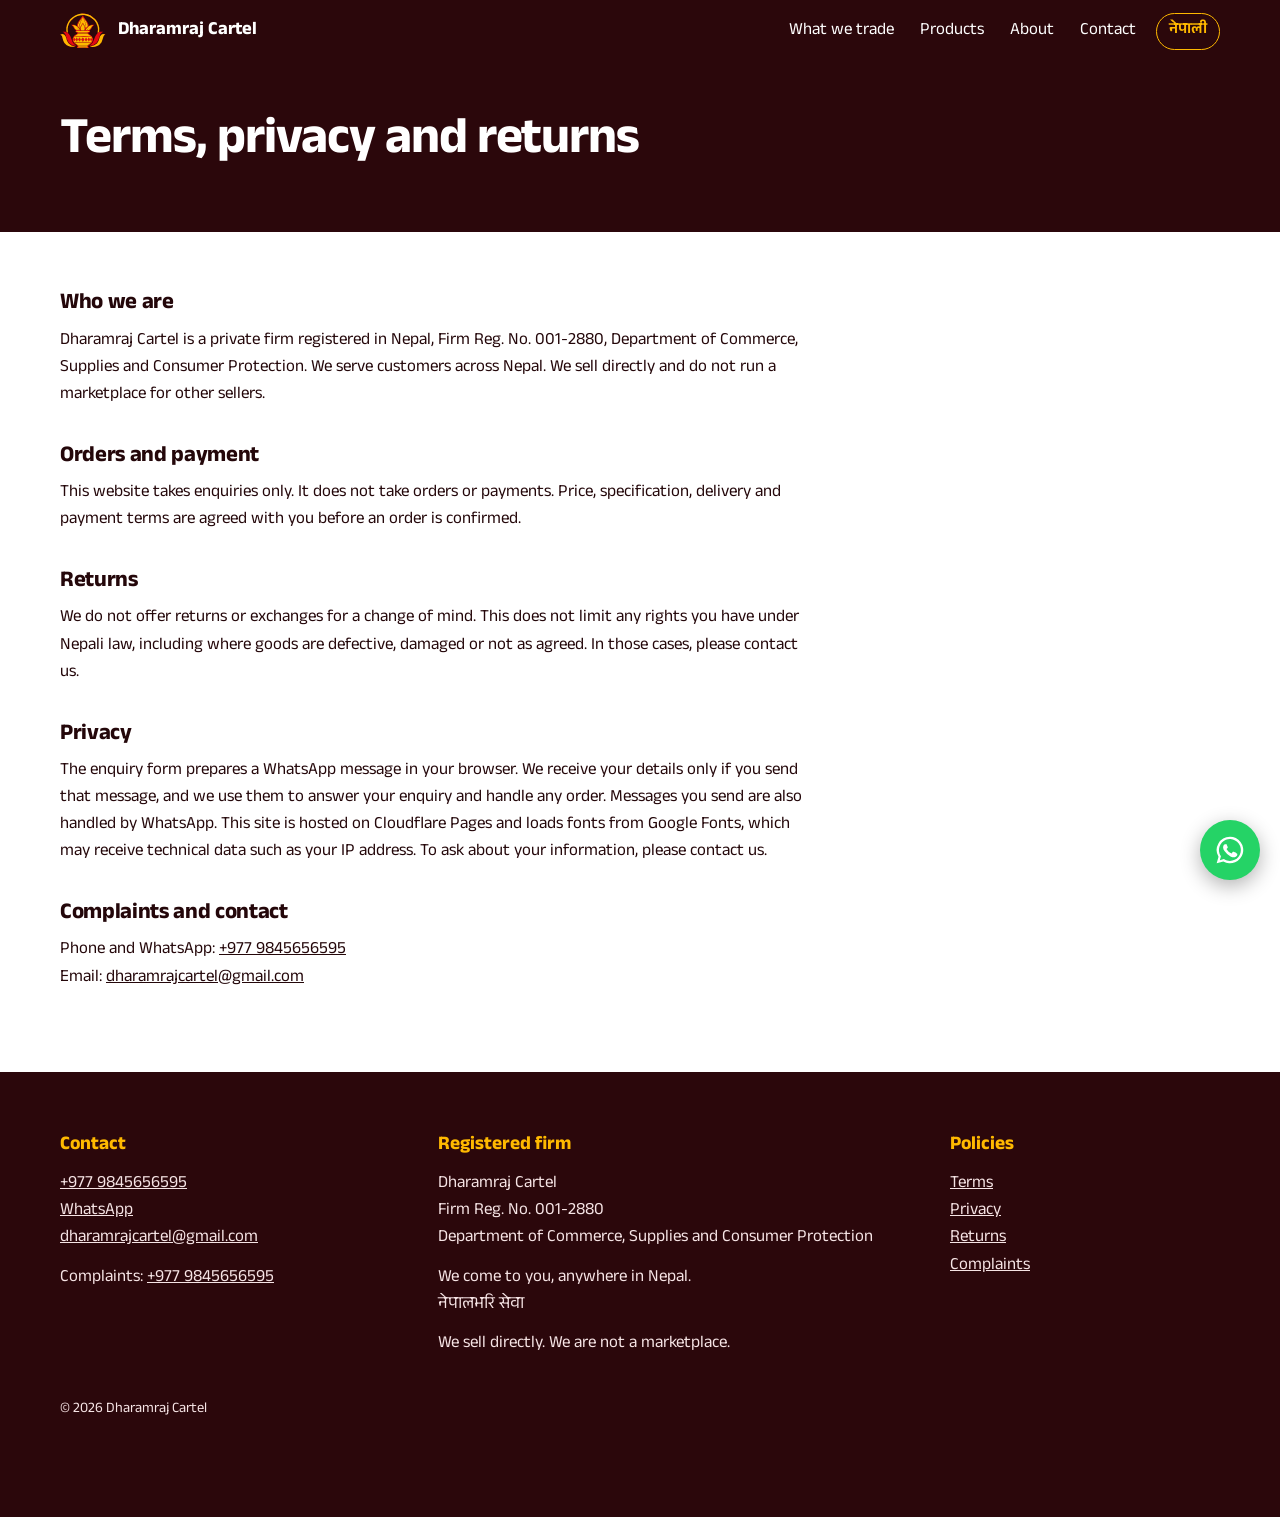
<file: legal.html>
<!DOCTYPE html>
<html lang="en">
<head>
<meta charset="UTF-8">
<meta name="viewport" content="width=device-width, initial-scale=1">
<title>Terms, privacy and returns | Dharamraj Cartel</title>
<meta name="description" content="Dharamraj Cartel, Nepal. Import, export and wholesale of electrical goods and electronics, hardware, construction materials, vehicle spare parts and machinery parts.">
<link rel="icon" href="/favicon.ico" sizes="48x48">
<link rel="icon" href="/icon-192.png" type="image/png" sizes="192x192">
<link rel="icon" href="/icon.svg" type="image/svg+xml">
<link rel="manifest" href="./manifest.webmanifest">
<link rel="alternate" hreflang="en" href="https://www.dharamrajcartel.com.np/legal">
<link rel="alternate" hreflang="ne" href="https://www.dharamrajcartel.com.np/ne/legal">
<link rel="alternate" hreflang="x-default" href="https://www.dharamrajcartel.com.np/legal">
<link rel="canonical" href="https://www.dharamrajcartel.com.np/legal">
<meta name="theme-color" content="#2b070b">
<link rel="apple-touch-icon" href="./apple-touch-icon.png">
<meta property="og:type" content="website">
<meta property="og:site_name" content="Dharamraj Cartel">
<meta property="og:title" content="Terms, privacy and returns | Dharamraj Cartel">
<meta property="og:description" content="Dharamraj Cartel, Nepal. Import, export and wholesale of electrical goods and electronics, hardware, construction materials, vehicle spare parts and machinery parts.">
<meta property="og:url" content="https://www.dharamrajcartel.com.np/legal">
<meta property="og:image" content="https://www.dharamrajcartel.com.np/og-image.png">
<meta property="og:image:width" content="1200">
<meta property="og:image:height" content="630">
<meta property="og:image:alt" content="Dharamraj Cartel golden Kalash emblem with the company name and trade lines">
<meta name="twitter:card" content="summary_large_image">
<link rel="preconnect" href="https://fonts.googleapis.com">
<link rel="preconnect" href="https://fonts.gstatic.com" crossorigin>
<link rel="stylesheet" href="https://fonts.googleapis.com/css2?family=Anek+Devanagari:wght@400;500;600;700&display=swap">
<link rel="stylesheet" href="./style.css?v=6">
</head>
<body>
<a class="skip" href="#main">Skip to content</a>
<header class="bar">
  <a class="brand" href="./index.html"><img src="./favicon.svg" alt="" width="46" height="37"><span>Dharamraj Cartel</span></a>
  <nav aria-label="Main">
    <a href="./index.html#trade">What we trade</a>
    <a href="./products.html">Products</a>
    <a href="./index.html#about">About</a>
    <a href="./index.html#contact">Contact</a>
  </nav>
  <a class="lang" href="./ne/legal.html" lang="ne" hreflang="ne">नेपाली</a>
</header>
<main id="main">
<section class="page-head"><div class="wrap"><h1>Terms, privacy and returns</h1></div></section>
<div class="wrap"><div class="legal">
<h2>Who we are</h2>
<p>Dharamraj Cartel is a private firm registered in Nepal, Firm Reg. No. 001-2880, Department of Commerce, Supplies and Consumer Protection. We serve customers across Nepal. We sell directly and do not run a marketplace for other sellers.</p>
<h2>Orders and payment</h2>
<p>This website takes enquiries only. It does not take orders or payments. Price, specification, delivery and payment terms are agreed with you before an order is confirmed.</p>
<h2 id="returns">Returns</h2>
<p>We do not offer returns or exchanges for a change of mind. This does not limit any rights you have under Nepali law, including where goods are defective, damaged or not as agreed. In those cases, please contact us.</p>
<h2 id="privacy">Privacy</h2>
<p>The enquiry form prepares a WhatsApp message in your browser. We receive your details only if you send that message, and we use them to answer your enquiry and handle any order. Messages you send are also handled by WhatsApp. This site is hosted on Cloudflare Pages and loads fonts from Google Fonts, which may receive technical data such as your IP address. To ask about your information, please contact us.</p>
<h2 id="complaints">Complaints and contact</h2>
<p>Phone and WhatsApp: <a href="tel:+9779845656595">+977 9845656595</a><br>Email: <a href="mailto:dharamrajcartel@gmail.com">dharamrajcartel@gmail.com</a></p>
</div></div>
</main>
<footer id="contact">
  <div class="wrap foot">
    <div>
      <h2>Contact</h2>
      <p><a href="tel:+9779845656595">+977 9845656595</a><br>
      <a href="https://wa.me/9779845656595" target="_blank" rel="noopener noreferrer">WhatsApp</a><br>
      <a href="mailto:dharamrajcartel@gmail.com">dharamrajcartel@gmail.com</a></p>
      <p>Complaints: <a href="tel:+9779845656595">+977 9845656595</a></p>
    </div>
    <div>
      <h2>Registered firm</h2>
      <p>Dharamraj Cartel<br>Firm Reg. No. 001-2880<br>Department of Commerce, Supplies and Consumer Protection</p>
      <p>We come to you, anywhere in Nepal.<br><span lang="ne">नेपालभरि सेवा</span></p>
      <p>We sell directly. We are not a marketplace.</p>
    </div>
    <div>
      <h2>Policies</h2>
      <p><a href="./legal.html">Terms</a><br><a href="./legal.html#privacy">Privacy</a><br><a href="./legal.html#returns">Returns</a><br><a href="./legal.html#complaints">Complaints</a></p>
    </div>
  </div>
  <p class="wrap small">© 2026 Dharamraj Cartel</p>
</footer>
<a class="wa-float" href="https://wa.me/9779845656595?text=Namaste%20Dharamraj%20Cartel%2C%20I%20would%20like%20a%20price." target="_blank" rel="noopener noreferrer" aria-label="Chat with Dharamraj Cartel on WhatsApp"><svg class="ico" viewBox="0 0 24 24" aria-hidden="true" focusable="false"><path fill="currentColor" d="M12 2a10 10 0 0 0-8.6 15.1L2 22l5-1.3A10 10 0 1 0 12 2zm0 18.2c-1.5 0-3-.4-4.3-1.2l-.3-.2-3 .8.8-2.9-.2-.3A8.2 8.2 0 1 1 12 20.2zm4.5-6.1c-.2-.1-1.5-.7-1.7-.8s-.4-.1-.6.1-.7.8-.8 1-.3.2-.5.1a6.7 6.7 0 0 1-3.3-2.9c-.3-.4.2-.4.7-1.4.1-.2 0-.3 0-.4l-.8-1.8c-.2-.5-.4-.4-.6-.4h-.5a1 1 0 0 0-.7.3 3 3 0 0 0-.9 2.2 5.2 5.2 0 0 0 1.1 2.7 11.8 11.8 0 0 0 4.5 4c1.7.7 2.4.8 3.2.6.5-.1 1.5-.6 1.7-1.2s.2-1.1.2-1.2-.3-.2-.5-.3z"/></svg></a>
</body>
</html>
</file>
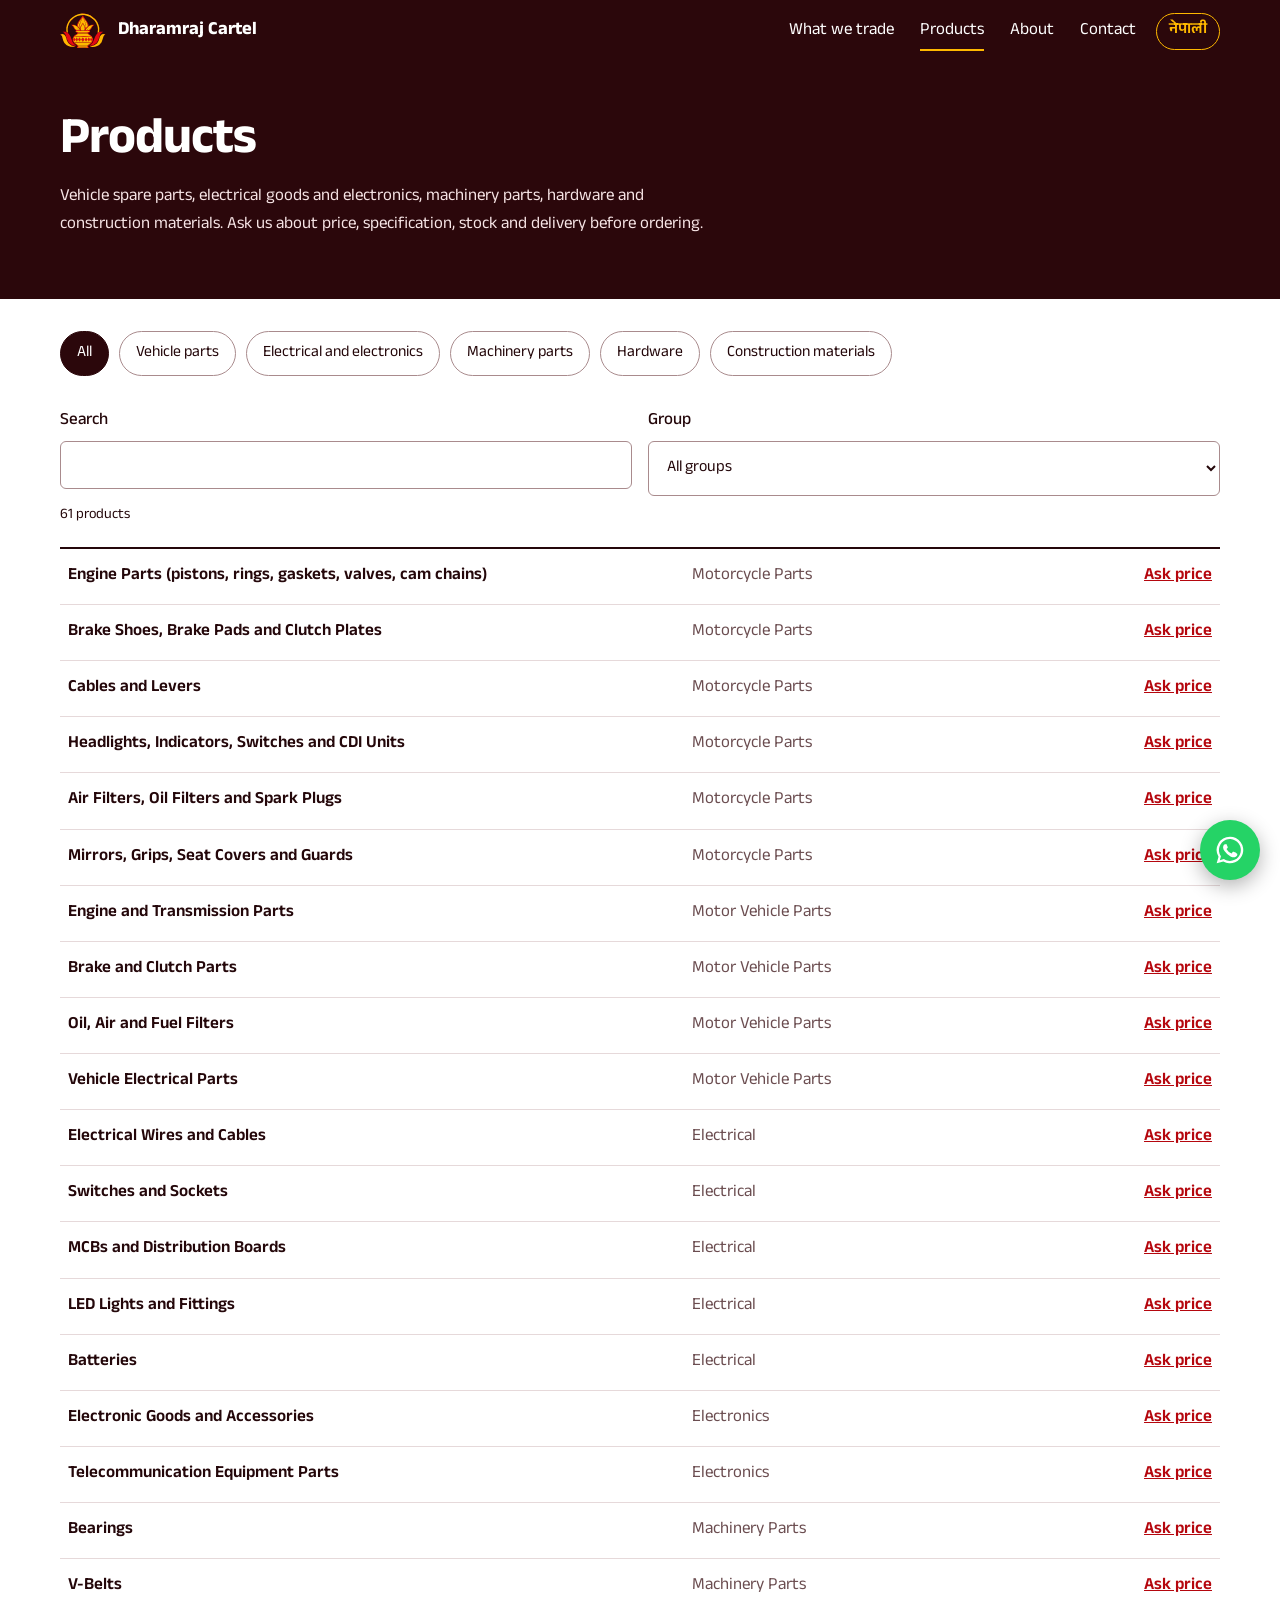
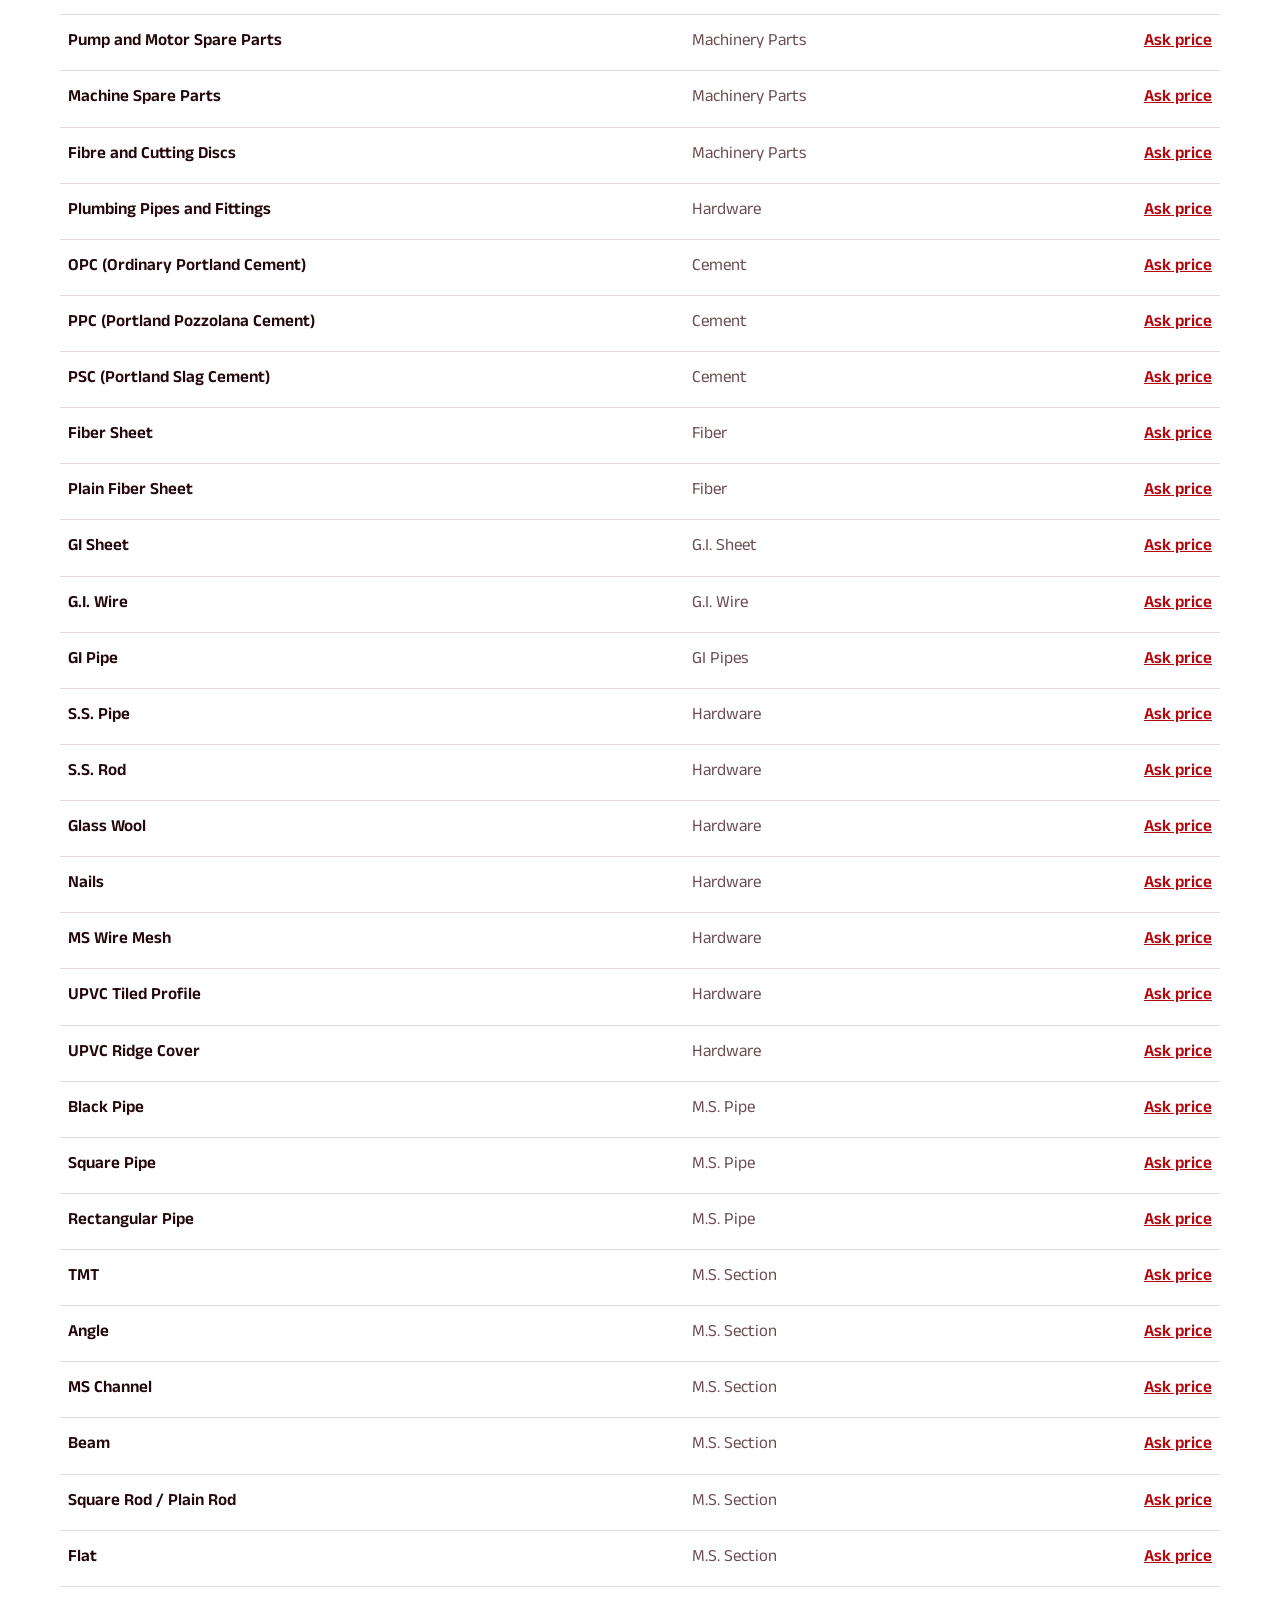
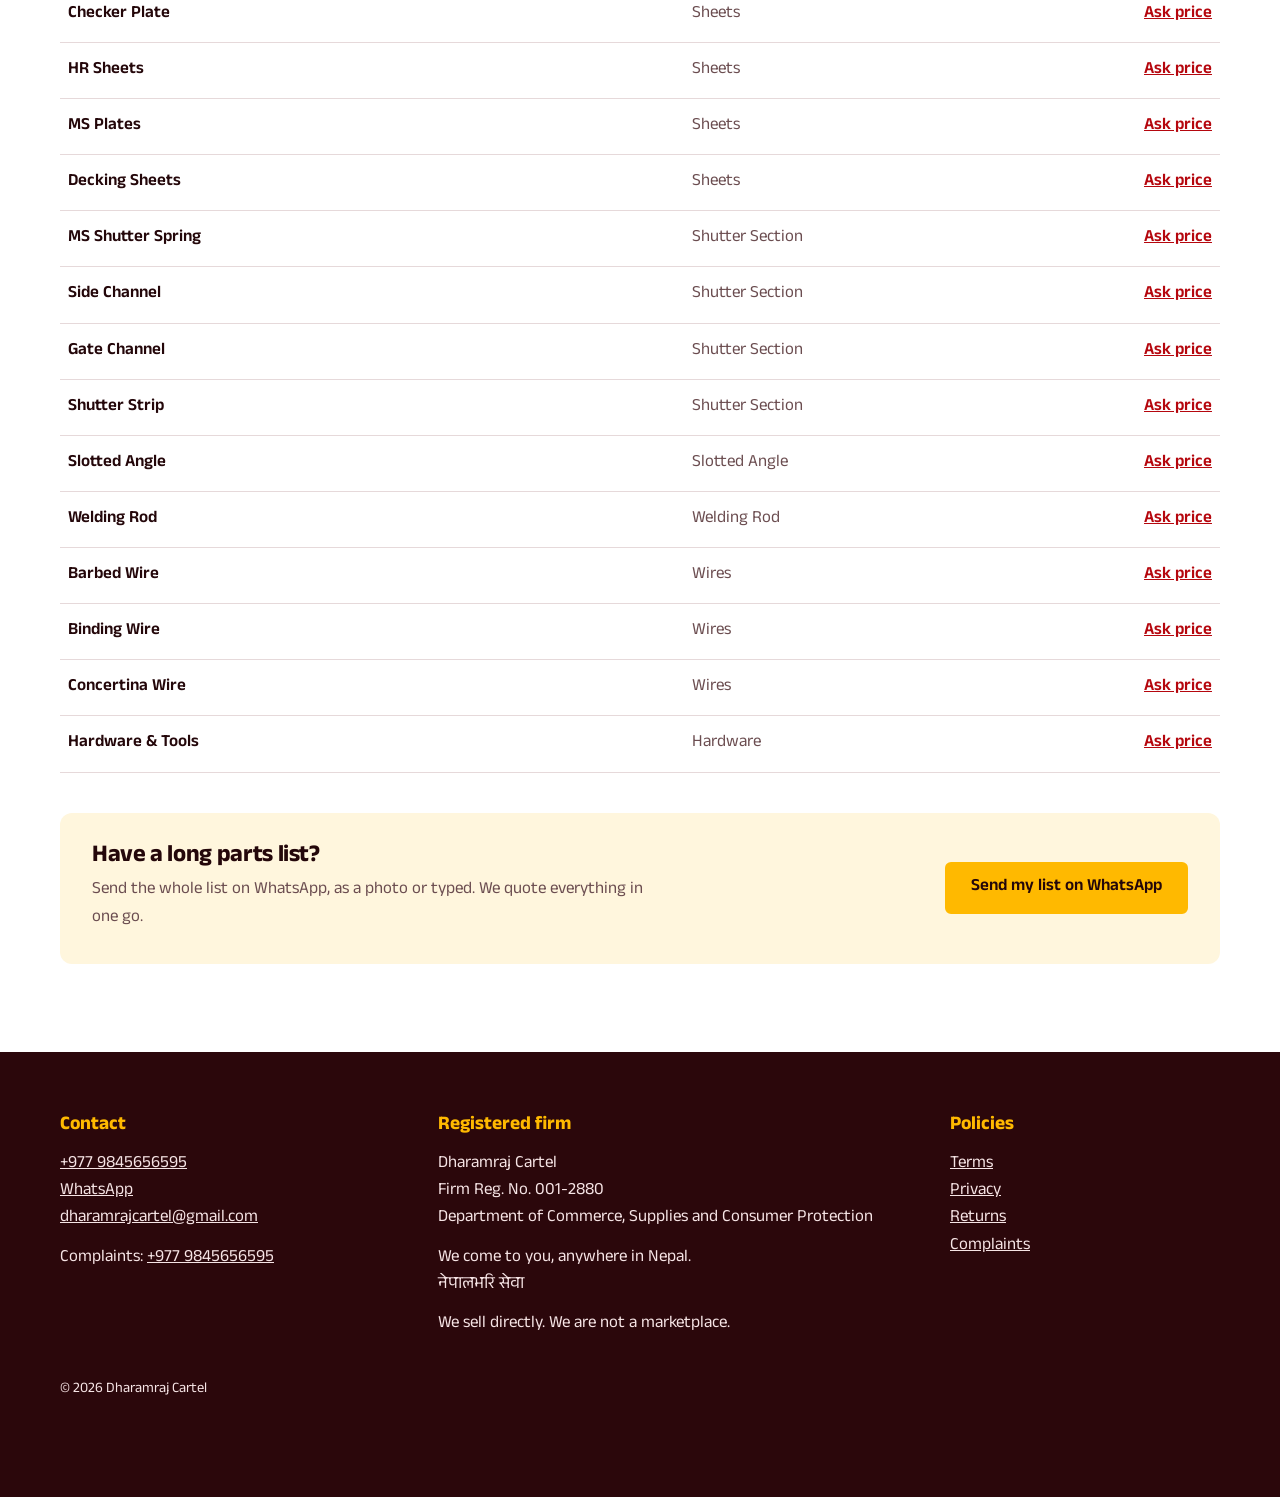
<file: products.html>
<!DOCTYPE html>
<html lang="en">
<head>
<meta charset="UTF-8">
<meta name="viewport" content="width=device-width, initial-scale=1">
<title>Products | Dharamraj Cartel</title>
<meta name="description" content="Dharamraj Cartel, Nepal. Import, export and wholesale of electrical goods and electronics, hardware, construction materials, vehicle spare parts and machinery parts.">
<link rel="icon" href="/favicon.ico" sizes="48x48">
<link rel="icon" href="/icon-192.png" type="image/png" sizes="192x192">
<link rel="icon" href="/icon.svg" type="image/svg+xml">
<link rel="manifest" href="./manifest.webmanifest">
<link rel="alternate" hreflang="en" href="https://www.dharamrajcartel.com.np/products">
<link rel="alternate" hreflang="ne" href="https://www.dharamrajcartel.com.np/ne/products">
<link rel="alternate" hreflang="x-default" href="https://www.dharamrajcartel.com.np/products">
<link rel="canonical" href="https://www.dharamrajcartel.com.np/products">
<meta name="theme-color" content="#2b070b">
<link rel="apple-touch-icon" href="./apple-touch-icon.png">
<meta property="og:type" content="website">
<meta property="og:site_name" content="Dharamraj Cartel">
<meta property="og:title" content="Products | Dharamraj Cartel">
<meta property="og:description" content="Dharamraj Cartel, Nepal. Import, export and wholesale of electrical goods and electronics, hardware, construction materials, vehicle spare parts and machinery parts.">
<meta property="og:url" content="https://www.dharamrajcartel.com.np/products">
<meta property="og:image" content="https://www.dharamrajcartel.com.np/og-image.png">
<meta property="og:image:width" content="1200">
<meta property="og:image:height" content="630">
<meta property="og:image:alt" content="Dharamraj Cartel golden Kalash emblem with the company name and trade lines">
<meta name="twitter:card" content="summary_large_image">
<link rel="preconnect" href="https://fonts.googleapis.com">
<link rel="preconnect" href="https://fonts.gstatic.com" crossorigin>
<link rel="stylesheet" href="https://fonts.googleapis.com/css2?family=Anek+Devanagari:wght@400;500;600;700&display=swap">
<link rel="stylesheet" href="./style.css?v=6">
</head>
<body>
<a class="skip" href="#main">Skip to content</a>
<header class="bar">
  <a class="brand" href="./index.html"><img src="./favicon.svg" alt="" width="46" height="37"><span>Dharamraj Cartel</span></a>
  <nav aria-label="Main">
    <a href="./index.html#trade">What we trade</a>
    <a href="./products.html" aria-current="page">Products</a>
    <a href="./index.html#about">About</a>
    <a href="./index.html#contact">Contact</a>
  </nav>
  <a class="lang" href="./ne/products.html" lang="ne" hreflang="ne">नेपाली</a>
</header>
<main id="main">
  <section class="page-head"><div class="wrap">
    <h1>Products</h1>
    <p>Vehicle spare parts, electrical goods and electronics, machinery parts, hardware and construction materials. Ask us about price, specification, stock and delivery before ordering.</p>
  </div></section>
  <div class="wrap">
    <div class="chips" id="lines" role="group" aria-label="Trade line">
      <button type="button" data-line="" aria-pressed="true">All</button>
      <button type="button" data-line="vehicle" aria-pressed="false">Vehicle parts</button>
      <button type="button" data-line="electrical" aria-pressed="false">Electrical and electronics</button>
      <button type="button" data-line="machinery" aria-pressed="false">Machinery parts</button>
      <button type="button" data-line="hardware" aria-pressed="false">Hardware</button>
      <button type="button" data-line="construction" aria-pressed="false">Construction materials</button>
    </div>
    <div class="tools">
      <label>Search<input id="search" type="search"></label>
      <label>Group<select id="group"><option value="">All groups</option></select></label>
    </div>
    <p id="count" class="small" aria-live="polite"></p>
    <ul class="goods" id="goods"></ul>
    <div class="listcta">
      <div><h2>Have a long parts list?</h2><p>Send the whole list on WhatsApp, as a photo or typed. We quote everything in one go.</p></div>
      <a class="btn" href="https://wa.me/9779845656595?text=Namaste%20Dharamraj%20Cartel%2C%20here%20is%20my%20parts%20list%3A" target="_blank" rel="noopener noreferrer">Send my list on WhatsApp</a>
    </div>
  </div>
</main>
<footer id="contact">
  <div class="wrap foot">
    <div>
      <h2>Contact</h2>
      <p><a href="tel:+9779845656595">+977 9845656595</a><br>
      <a href="https://wa.me/9779845656595" target="_blank" rel="noopener noreferrer">WhatsApp</a><br>
      <a href="mailto:dharamrajcartel@gmail.com">dharamrajcartel@gmail.com</a></p>
      <p>Complaints: <a href="tel:+9779845656595">+977 9845656595</a></p>
    </div>
    <div>
      <h2>Registered firm</h2>
      <p>Dharamraj Cartel<br>Firm Reg. No. 001-2880<br>Department of Commerce, Supplies and Consumer Protection</p>
      <p>We come to you, anywhere in Nepal.<br><span lang="ne">नेपालभरि सेवा</span></p>
      <p>We sell directly. We are not a marketplace.</p>
    </div>
    <div>
      <h2>Policies</h2>
      <p><a href="./legal.html">Terms</a><br><a href="./legal.html#privacy">Privacy</a><br><a href="./legal.html#returns">Returns</a><br><a href="./legal.html#complaints">Complaints</a></p>
    </div>
  </div>
  <p class="wrap small">© 2026 Dharamraj Cartel</p>
</footer>
<a class="wa-float" href="https://wa.me/9779845656595?text=Namaste%20Dharamraj%20Cartel%2C%20I%20would%20like%20a%20price." target="_blank" rel="noopener noreferrer" aria-label="Chat with Dharamraj Cartel on WhatsApp"><svg class="ico" viewBox="0 0 24 24" aria-hidden="true" focusable="false"><path fill="currentColor" d="M12 2a10 10 0 0 0-8.6 15.1L2 22l5-1.3A10 10 0 1 0 12 2zm0 18.2c-1.5 0-3-.4-4.3-1.2l-.3-.2-3 .8.8-2.9-.2-.3A8.2 8.2 0 1 1 12 20.2zm4.5-6.1c-.2-.1-1.5-.7-1.7-.8s-.4-.1-.6.1-.7.8-.8 1-.3.2-.5.1a6.7 6.7 0 0 1-3.3-2.9c-.3-.4.2-.4.7-1.4.1-.2 0-.3 0-.4l-.8-1.8c-.2-.5-.4-.4-.6-.4h-.5a1 1 0 0 0-.7.3 3 3 0 0 0-.9 2.2 5.2 5.2 0 0 0 1.1 2.7 11.8 11.8 0 0 0 4.5 4c1.7.7 2.4.8 3.2.6.5-.1 1.5-.6 1.7-1.2s.2-1.1.2-1.2-.3-.2-.5-.3z"/></svg></a>
<script src="./goods.js?v=1"></script>
<script src="./script.js?v=6"></script>
</body>
</html>
</file>
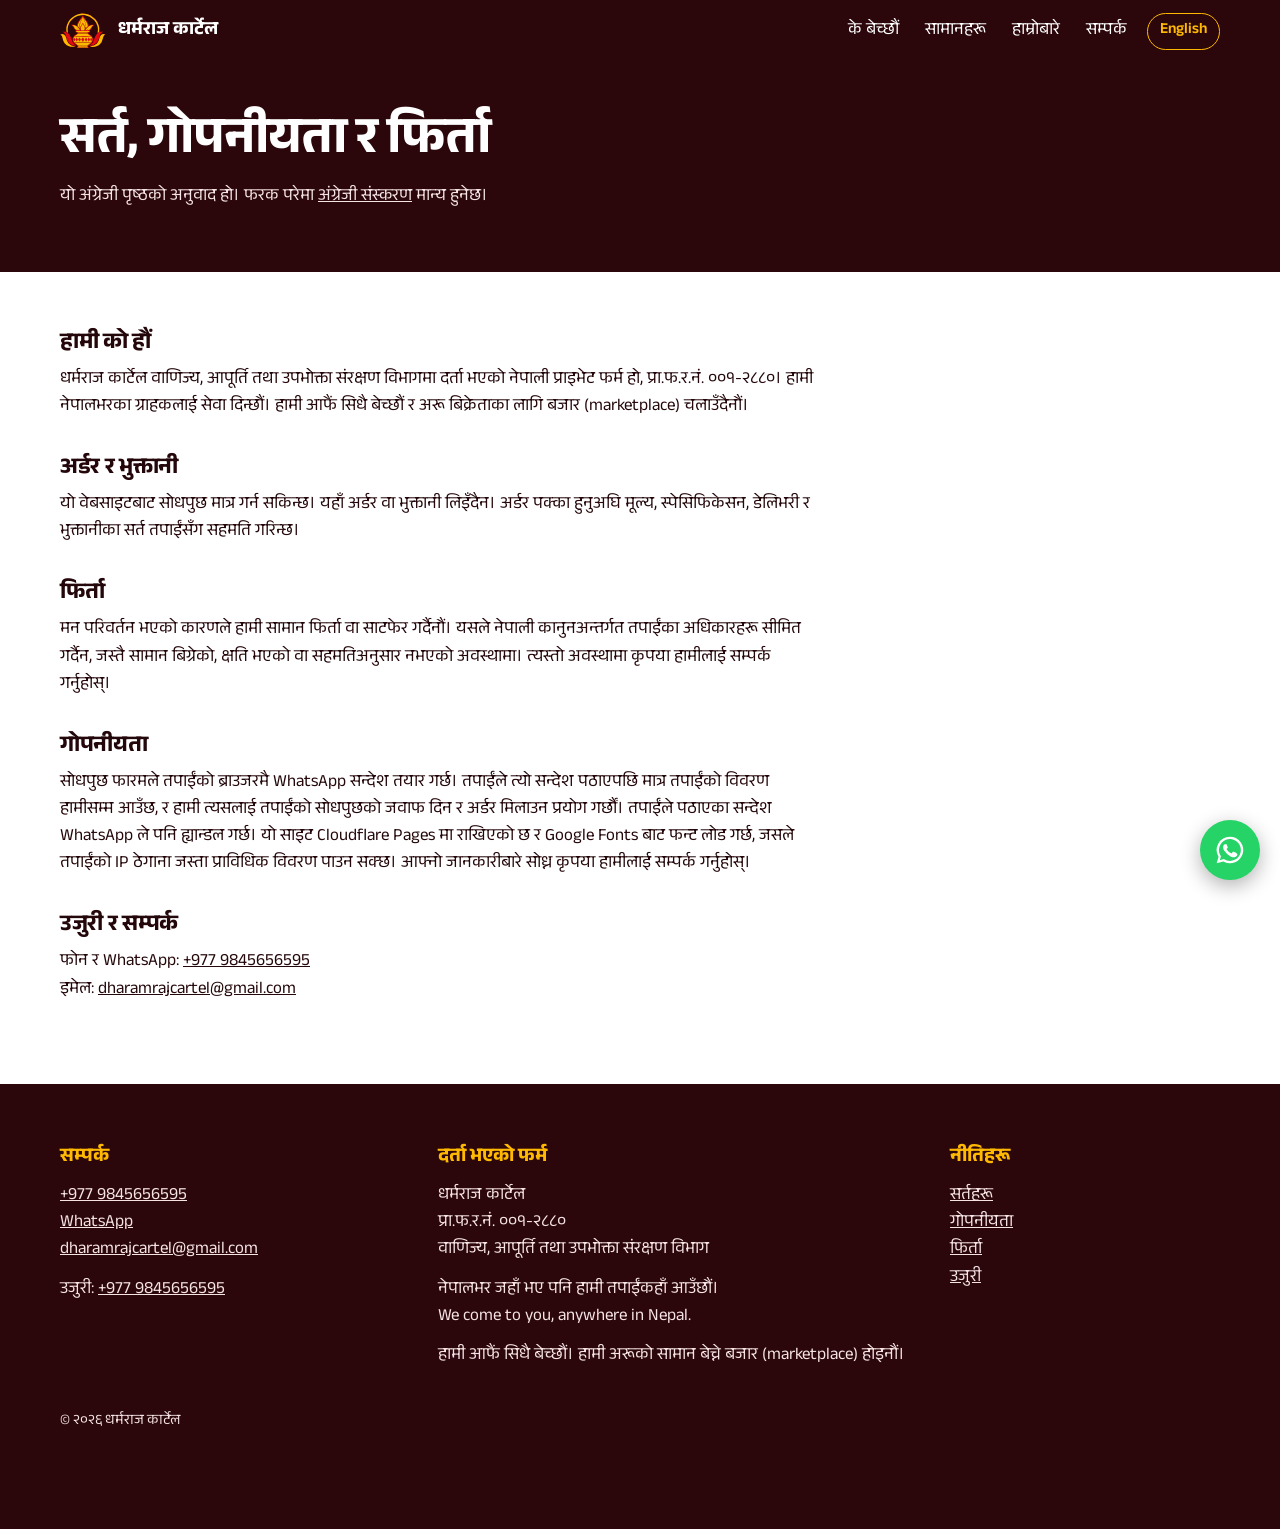
<file: ne/legal.html>
<!DOCTYPE html>
<html lang="ne">
<head>
<meta charset="UTF-8">
<meta name="viewport" content="width=device-width, initial-scale=1">
<title>सर्त, गोपनीयता र फिर्ता | धर्मराज कार्टेल</title>
<meta name="description" content="Dharamraj Cartel, Nepal. Import, export and wholesale of electrical goods and electronics, hardware, construction materials, vehicle spare parts and machinery parts.">
<link rel="icon" href="/favicon.ico" sizes="48x48">
<link rel="icon" href="/icon-192.png" type="image/png" sizes="192x192">
<link rel="icon" href="/icon.svg" type="image/svg+xml">
<link rel="manifest" href="../manifest.webmanifest">
<link rel="alternate" hreflang="en" href="https://www.dharamrajcartel.com.np/legal">
<link rel="alternate" hreflang="ne" href="https://www.dharamrajcartel.com.np/ne/legal">
<link rel="alternate" hreflang="x-default" href="https://www.dharamrajcartel.com.np/legal">
<link rel="canonical" href="https://www.dharamrajcartel.com.np/ne/legal">
<meta name="theme-color" content="#2b070b">
<link rel="apple-touch-icon" href="../apple-touch-icon.png">
<meta property="og:type" content="website">
<meta property="og:site_name" content="धर्मराज कार्टेल">
<meta property="og:title" content="सर्त, गोपनीयता र फिर्ता | धर्मराज कार्टेल">
<meta property="og:description" content="Dharamraj Cartel, Nepal. Import, export and wholesale of electrical goods and electronics, hardware, construction materials, vehicle spare parts and machinery parts.">
<meta property="og:url" content="https://www.dharamrajcartel.com.np/ne/legal">
<meta property="og:locale" content="ne_NP">
<meta property="og:image" content="https://www.dharamrajcartel.com.np/og-image.png">
<meta property="og:image:width" content="1200">
<meta property="og:image:height" content="630">
<meta property="og:image:alt" content="धर्मराज कार्टेलको सुनौलो कलश चिन्ह, कम्पनीको नाम र व्यापारका क्षेत्रसहित">
<meta name="twitter:card" content="summary_large_image">
<link rel="preconnect" href="https://fonts.googleapis.com">
<link rel="preconnect" href="https://fonts.gstatic.com" crossorigin>
<link rel="stylesheet" href="https://fonts.googleapis.com/css2?family=Anek+Devanagari:wght@400;500;600;700&display=swap">
<link rel="stylesheet" href="../style.css?v=6">
</head>
<body>
<a class="skip" href="#main">मुख्य भागमा जानुहोस्</a>
<header class="bar">
  <a class="brand" href="./index.html"><img src="../favicon.svg" alt="" width="46" height="37"><span>धर्मराज कार्टेल</span></a>
  <nav aria-label="मुख्य मेनु">
    <a href="./index.html#trade">के बेच्छौं</a>
    <a href="./products.html">सामानहरू</a>
    <a href="./index.html#about">हाम्रोबारे</a>
    <a href="./index.html#contact">सम्पर्क</a>
  </nav>
  <a class="lang" href="../legal.html" lang="en" hreflang="en">English</a>
</header>
<main id="main">
<section class="page-head"><div class="wrap"><h1>सर्त, गोपनीयता र फिर्ता</h1><p>यो अंग्रेजी पृष्ठको अनुवाद हो। फरक परेमा <a href="../legal.html">अंग्रेजी संस्करण</a> मान्य हुनेछ।</p></div></section>
<div class="wrap"><div class="legal">
<h2>हामी को हौं</h2>
<p>धर्मराज कार्टेल वाणिज्य, आपूर्ति तथा उपभोक्ता संरक्षण विभागमा दर्ता भएको नेपाली प्राइभेट फर्म हो, प्रा.फ.र.नं. ००१-२८८०। हामी नेपालभरका ग्राहकलाई सेवा दिन्छौं। हामी आफैं सिधै बेच्छौं र अरू बिक्रेताका लागि बजार (marketplace) चलाउँदैनौं।</p>
<h2>अर्डर र भुक्तानी</h2>
<p>यो वेबसाइटबाट सोधपुछ मात्र गर्न सकिन्छ। यहाँ अर्डर वा भुक्तानी लिइँदैन। अर्डर पक्का हुनुअघि मूल्य, स्पेसिफिकेसन, डेलिभरी र भुक्तानीका सर्त तपाईंसँग सहमति गरिन्छ।</p>
<h2 id="returns">फिर्ता</h2>
<p>मन परिवर्तन भएको कारणले हामी सामान फिर्ता वा साटफेर गर्दैनौं। यसले नेपाली कानुनअन्तर्गत तपाईंका अधिकारहरू सीमित गर्दैन, जस्तै सामान बिग्रेको, क्षति भएको वा सहमतिअनुसार नभएको अवस्थामा। त्यस्तो अवस्थामा कृपया हामीलाई सम्पर्क गर्नुहोस्।</p>
<h2 id="privacy">गोपनीयता</h2>
<p>सोधपुछ फारमले तपाईंको ब्राउजरमै WhatsApp सन्देश तयार गर्छ। तपाईंले त्यो सन्देश पठाएपछि मात्र तपाईंको विवरण हामीसम्म आउँछ, र हामी त्यसलाई तपाईंको सोधपुछको जवाफ दिन र अर्डर मिलाउन प्रयोग गर्छौं। तपाईंले पठाएका सन्देश WhatsApp ले पनि ह्यान्डल गर्छ। यो साइट Cloudflare Pages मा राखिएको छ र Google Fonts बाट फन्ट लोड गर्छ, जसले तपाईंको IP ठेगाना जस्ता प्राविधिक विवरण पाउन सक्छ। आफ्नो जानकारीबारे सोध्न कृपया हामीलाई सम्पर्क गर्नुहोस्।</p>
<h2 id="complaints">उजुरी र सम्पर्क</h2>
<p>फोन र WhatsApp: <a href="tel:+9779845656595">+977 9845656595</a><br>इमेल: <a href="mailto:dharamrajcartel@gmail.com">dharamrajcartel@gmail.com</a></p>
</div></div>
</main>
<footer id="contact">
  <div class="wrap foot">
    <div>
      <h2>सम्पर्क</h2>
      <p><a href="tel:+9779845656595">+977 9845656595</a><br>
      <a href="https://wa.me/9779845656595" target="_blank" rel="noopener noreferrer">WhatsApp</a><br>
      <a href="mailto:dharamrajcartel@gmail.com">dharamrajcartel@gmail.com</a></p>
      <p>उजुरी: <a href="tel:+9779845656595">+977 9845656595</a></p>
    </div>
    <div>
      <h2>दर्ता भएको फर्म</h2>
      <p>धर्मराज कार्टेल<br>प्रा.फ.र.नं. ००१-२८८०<br>वाणिज्य, आपूर्ति तथा उपभोक्ता संरक्षण विभाग</p>
      <p>नेपालभर जहाँ भए पनि हामी तपाईंकहाँ आउँछौं।<br><span lang="en">We come to you, anywhere in Nepal.</span></p>
      <p>हामी आफैं सिधै बेच्छौं। हामी अरूको सामान बेच्ने बजार (marketplace) होइनौं।</p>
    </div>
    <div>
      <h2>नीतिहरू</h2>
      <p><a href="./legal.html">सर्तहरू</a><br><a href="./legal.html#privacy">गोपनीयता</a><br><a href="./legal.html#returns">फिर्ता</a><br><a href="./legal.html#complaints">उजुरी</a></p>
    </div>
  </div>
  <p class="wrap small">© २०२६ धर्मराज कार्टेल</p>
</footer>
<a class="wa-float" href="https://wa.me/9779845656595?text=%E0%A4%A8%E0%A4%AE%E0%A4%B8%E0%A5%8D%E0%A4%A4%E0%A5%87%20%E0%A4%A7%E0%A4%B0%E0%A5%8D%E0%A4%AE%E0%A4%B0%E0%A4%BE%E0%A4%9C%20%E0%A4%95%E0%A4%BE%E0%A4%B0%E0%A5%8D%E0%A4%9F%E0%A5%87%E0%A4%B2%2C%20%E0%A4%AE%E0%A4%B2%E0%A4%BE%E0%A4%88%20%E0%A4%AE%E0%A5%82%E0%A4%B2%E0%A5%8D%E0%A4%AF%20%E0%A4%9A%E0%A4%BE%E0%A4%B9%E0%A4%BF%E0%A4%AF%E0%A5%8B%E0%A5%A4" target="_blank" rel="noopener noreferrer" aria-label="WhatsApp मा धर्मराज कार्टेलसँग कुरा गर्नुहोस्"><svg class="ico" viewBox="0 0 24 24" aria-hidden="true" focusable="false"><path fill="currentColor" d="M12 2a10 10 0 0 0-8.6 15.1L2 22l5-1.3A10 10 0 1 0 12 2zm0 18.2c-1.5 0-3-.4-4.3-1.2l-.3-.2-3 .8.8-2.9-.2-.3A8.2 8.2 0 1 1 12 20.2zm4.5-6.1c-.2-.1-1.5-.7-1.7-.8s-.4-.1-.6.1-.7.8-.8 1-.3.2-.5.1a6.7 6.7 0 0 1-3.3-2.9c-.3-.4.2-.4.7-1.4.1-.2 0-.3 0-.4l-.8-1.8c-.2-.5-.4-.4-.6-.4h-.5a1 1 0 0 0-.7.3 3 3 0 0 0-.9 2.2 5.2 5.2 0 0 0 1.1 2.7 11.8 11.8 0 0 0 4.5 4c1.7.7 2.4.8 3.2.6.5-.1 1.5-.6 1.7-1.2s.2-1.1.2-1.2-.3-.2-.5-.3z"/></svg></a>
</body>
</html>
</file>
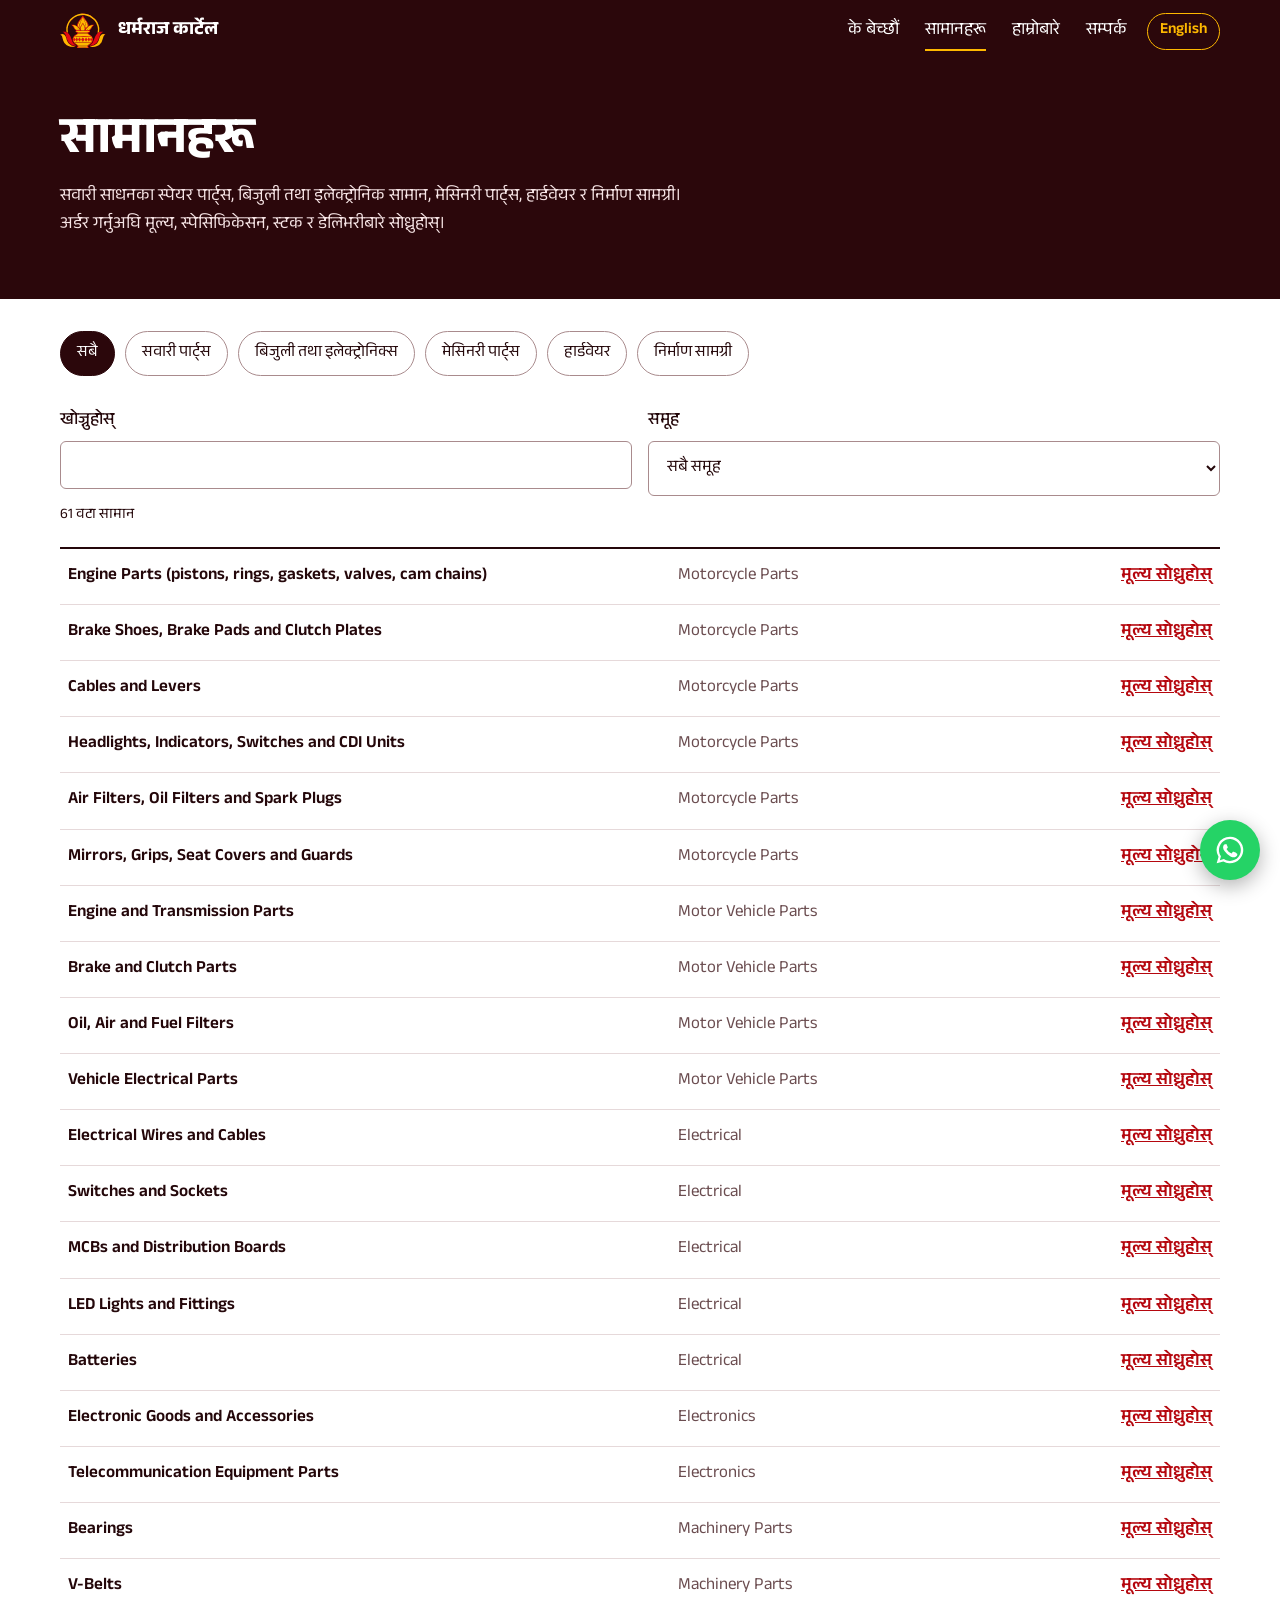
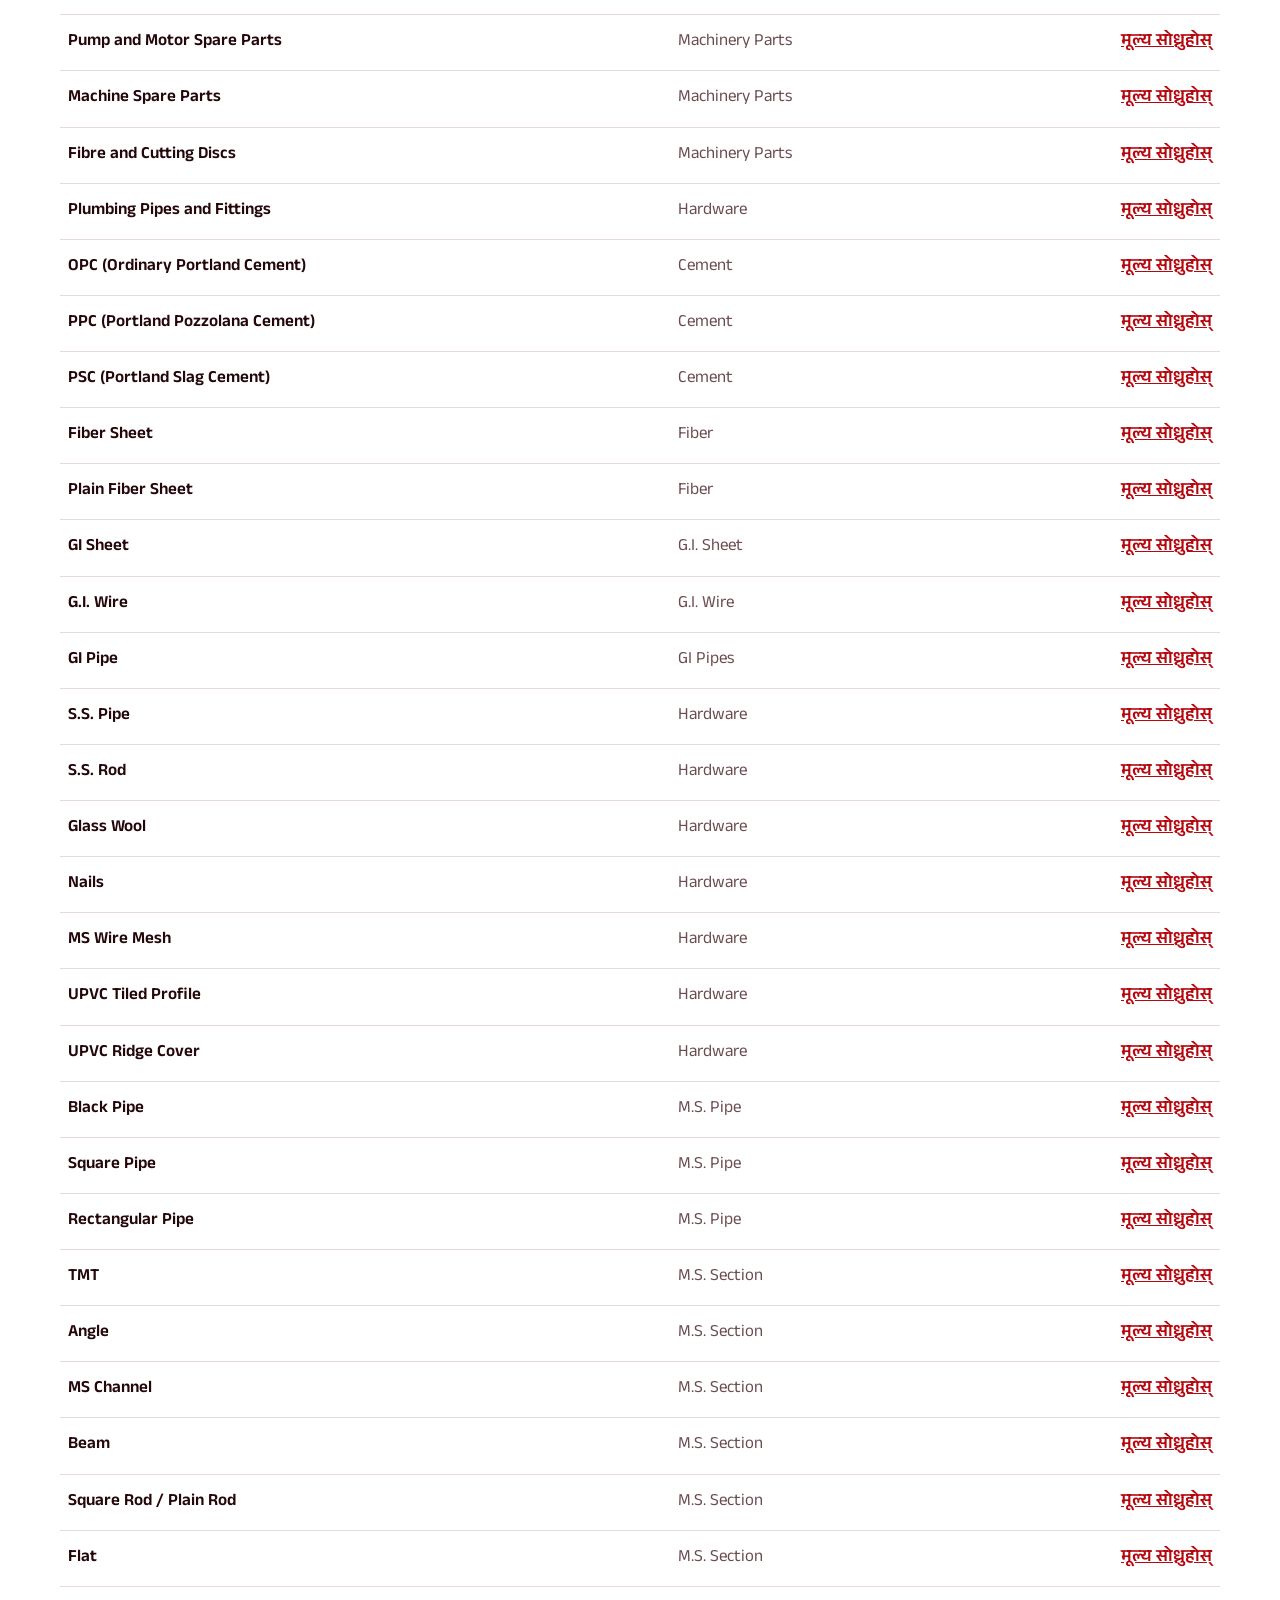
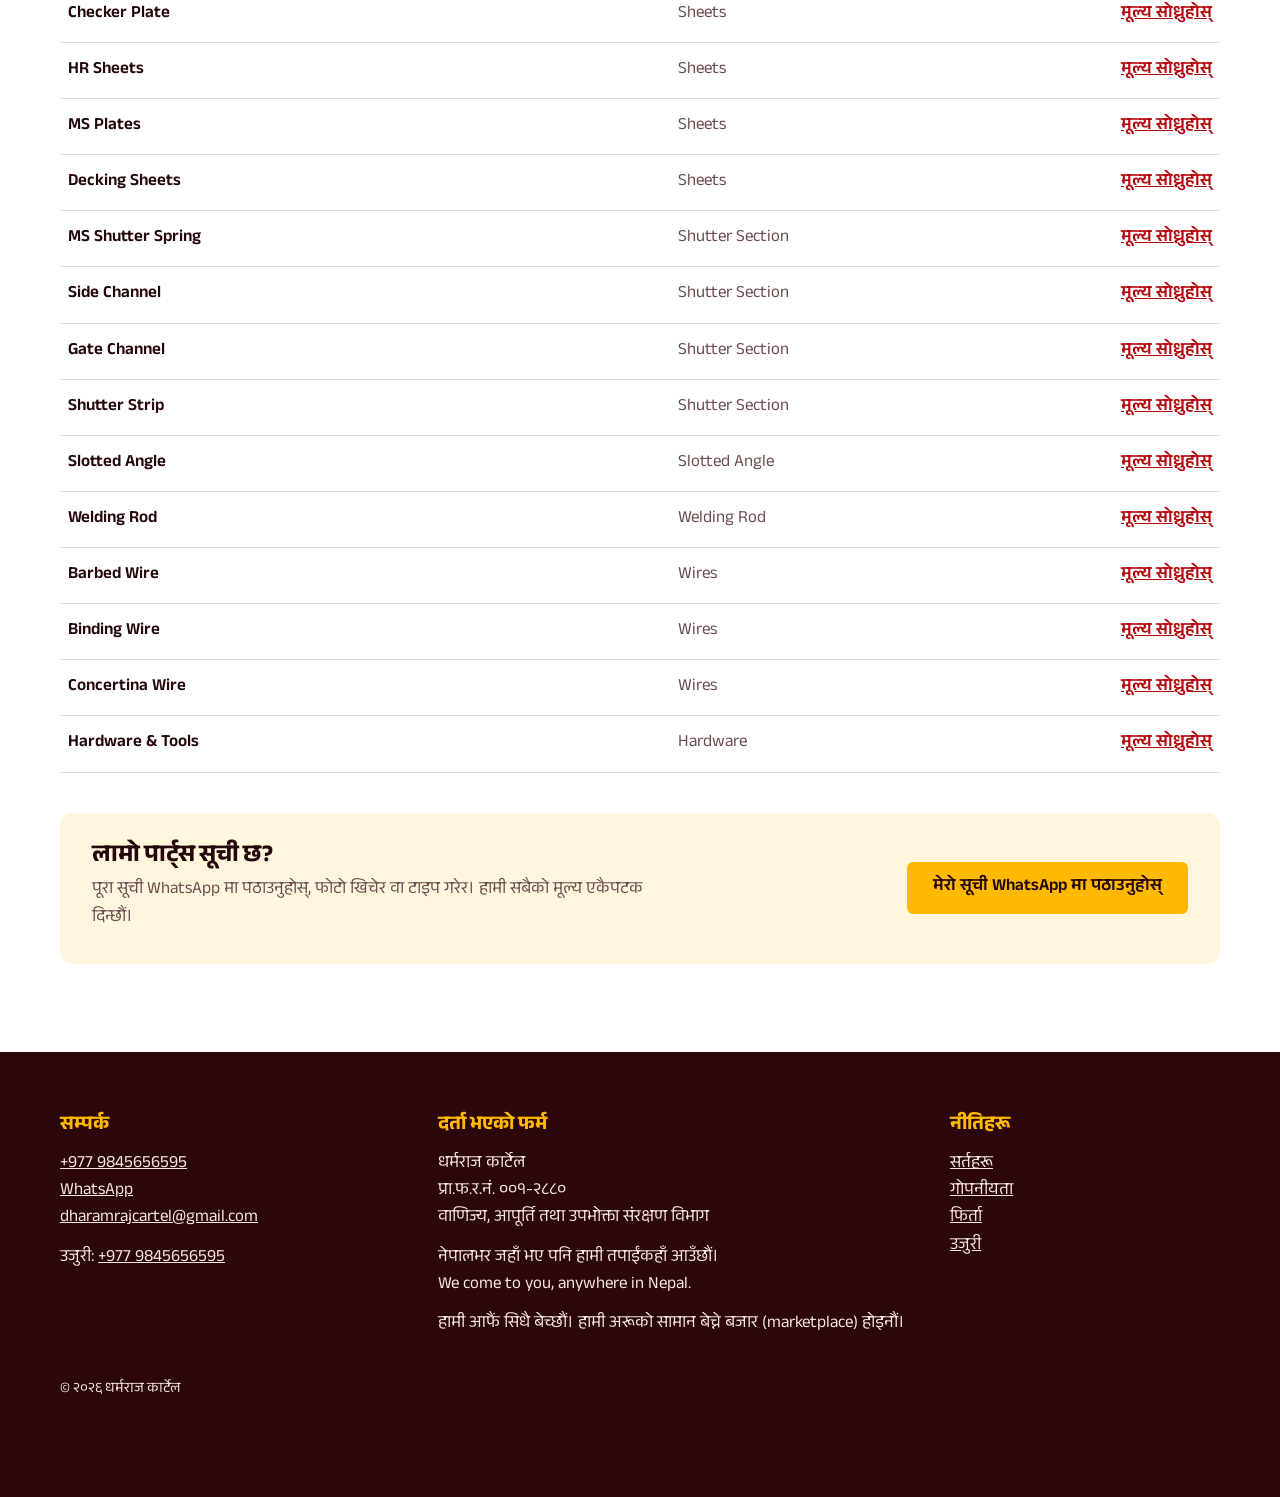
<file: ne/products.html>
<!DOCTYPE html>
<html lang="ne">
<head>
<meta charset="UTF-8">
<meta name="viewport" content="width=device-width, initial-scale=1">
<title>सामानहरू | धर्मराज कार्टेल</title>
<meta name="description" content="धर्मराज कार्टेलका सामानहरू: सवारी साधनका स्पेयर पार्ट्स, बिजुली तथा इलेक्ट्रोनिक सामान, मेसिनरी पार्ट्स, हार्डवेयर र निर्माण सामग्री।">
<link rel="icon" href="/favicon.ico" sizes="48x48">
<link rel="icon" href="/icon-192.png" type="image/png" sizes="192x192">
<link rel="icon" href="/icon.svg" type="image/svg+xml">
<link rel="manifest" href="../manifest.webmanifest">
<link rel="alternate" hreflang="en" href="https://www.dharamrajcartel.com.np/products">
<link rel="alternate" hreflang="ne" href="https://www.dharamrajcartel.com.np/ne/products">
<link rel="alternate" hreflang="x-default" href="https://www.dharamrajcartel.com.np/products">
<link rel="canonical" href="https://www.dharamrajcartel.com.np/ne/products">
<meta name="theme-color" content="#2b070b">
<link rel="apple-touch-icon" href="../apple-touch-icon.png">
<meta property="og:type" content="website">
<meta property="og:site_name" content="धर्मराज कार्टेल">
<meta property="og:title" content="सामानहरू | धर्मराज कार्टेल">
<meta property="og:description" content="धर्मराज कार्टेलका सामानहरू: सवारी साधनका स्पेयर पार्ट्स, बिजुली तथा इलेक्ट्रोनिक सामान, मेसिनरी पार्ट्स, हार्डवेयर र निर्माण सामग्री।">
<meta property="og:url" content="https://www.dharamrajcartel.com.np/ne/products">
<meta property="og:locale" content="ne_NP">
<meta property="og:image" content="https://www.dharamrajcartel.com.np/og-image.png">
<meta property="og:image:width" content="1200">
<meta property="og:image:height" content="630">
<meta property="og:image:alt" content="धर्मराज कार्टेलको सुनौलो कलश चिन्ह, कम्पनीको नाम र व्यापारका क्षेत्रसहित">
<meta name="twitter:card" content="summary_large_image">
<link rel="preconnect" href="https://fonts.googleapis.com">
<link rel="preconnect" href="https://fonts.gstatic.com" crossorigin>
<link rel="stylesheet" href="https://fonts.googleapis.com/css2?family=Anek+Devanagari:wght@400;500;600;700&display=swap">
<link rel="stylesheet" href="../style.css?v=6">
</head>
<body>
<a class="skip" href="#main">मुख्य भागमा जानुहोस्</a>
<header class="bar">
  <a class="brand" href="./index.html"><img src="../favicon.svg" alt="" width="46" height="37"><span>धर्मराज कार्टेल</span></a>
  <nav aria-label="मुख्य मेनु">
    <a href="./index.html#trade">के बेच्छौं</a>
    <a href="./products.html" aria-current="page">सामानहरू</a>
    <a href="./index.html#about">हाम्रोबारे</a>
    <a href="./index.html#contact">सम्पर्क</a>
  </nav>
  <a class="lang" href="../products.html" lang="en" hreflang="en">English</a>
</header>
<main id="main">
  <section class="page-head"><div class="wrap">
    <h1>सामानहरू</h1>
    <p>सवारी साधनका स्पेयर पार्ट्स, बिजुली तथा इलेक्ट्रोनिक सामान, मेसिनरी पार्ट्स, हार्डवेयर र निर्माण सामग्री। अर्डर गर्नुअघि मूल्य, स्पेसिफिकेसन, स्टक र डेलिभरीबारे सोध्नुहोस्।</p>
  </div></section>
  <div class="wrap">
    <div class="chips" id="lines" role="group" aria-label="सामानको किसिम">
      <button type="button" data-line="" aria-pressed="true">सबै</button>
      <button type="button" data-line="vehicle" aria-pressed="false">सवारी पार्ट्स</button>
      <button type="button" data-line="electrical" aria-pressed="false">बिजुली तथा इलेक्ट्रोनिक्स</button>
      <button type="button" data-line="machinery" aria-pressed="false">मेसिनरी पार्ट्स</button>
      <button type="button" data-line="hardware" aria-pressed="false">हार्डवेयर</button>
      <button type="button" data-line="construction" aria-pressed="false">निर्माण सामग्री</button>
    </div>
    <div class="tools">
      <label>खोज्नुहोस्<input id="search" type="search"></label>
      <label>समूह<select id="group"><option value="">सबै समूह</option></select></label>
    </div>
    <p id="count" class="small" aria-live="polite"></p>
    <ul class="goods" id="goods"></ul>
    <div class="listcta">
      <div><h2>लामो पार्ट्स सूची छ?</h2><p>पूरा सूची WhatsApp मा पठाउनुहोस्, फोटो खिचेर वा टाइप गरेर। हामी सबैको मूल्य एकैपटक दिन्छौं।</p></div>
      <a class="btn" href="https://wa.me/9779845656595?text=%E0%A4%A8%E0%A4%AE%E0%A4%B8%E0%A5%8D%E0%A4%A4%E0%A5%87%20%E0%A4%A7%E0%A4%B0%E0%A5%8D%E0%A4%AE%E0%A4%B0%E0%A4%BE%E0%A4%9C%20%E0%A4%95%E0%A4%BE%E0%A4%B0%E0%A5%8D%E0%A4%9F%E0%A5%87%E0%A4%B2%2C%20%E0%A4%AF%E0%A5%8B%20%E0%A4%AE%E0%A5%87%E0%A4%B0%E0%A5%8B%20%E0%A4%AA%E0%A4%BE%E0%A4%B0%E0%A5%8D%E0%A4%9F%E0%A5%8D%E0%A4%B8%20%E0%A4%B8%E0%A5%82%E0%A4%9A%E0%A5%80%20%E0%A4%B9%E0%A5%8B%3A" target="_blank" rel="noopener noreferrer">मेरो सूची WhatsApp मा पठाउनुहोस्</a>
    </div>
  </div>
</main>
<footer id="contact">
  <div class="wrap foot">
    <div>
      <h2>सम्पर्क</h2>
      <p><a href="tel:+9779845656595">+977 9845656595</a><br>
      <a href="https://wa.me/9779845656595" target="_blank" rel="noopener noreferrer">WhatsApp</a><br>
      <a href="mailto:dharamrajcartel@gmail.com">dharamrajcartel@gmail.com</a></p>
      <p>उजुरी: <a href="tel:+9779845656595">+977 9845656595</a></p>
    </div>
    <div>
      <h2>दर्ता भएको फर्म</h2>
      <p>धर्मराज कार्टेल<br>प्रा.फ.र.नं. ००१-२८८०<br>वाणिज्य, आपूर्ति तथा उपभोक्ता संरक्षण विभाग</p>
      <p>नेपालभर जहाँ भए पनि हामी तपाईंकहाँ आउँछौं।<br><span lang="en">We come to you, anywhere in Nepal.</span></p>
      <p>हामी आफैं सिधै बेच्छौं। हामी अरूको सामान बेच्ने बजार (marketplace) होइनौं।</p>
    </div>
    <div>
      <h2>नीतिहरू</h2>
      <p><a href="./legal.html">सर्तहरू</a><br><a href="./legal.html#privacy">गोपनीयता</a><br><a href="./legal.html#returns">फिर्ता</a><br><a href="./legal.html#complaints">उजुरी</a></p>
    </div>
  </div>
  <p class="wrap small">© २०२६ धर्मराज कार्टेल</p>
</footer>
<a class="wa-float" href="https://wa.me/9779845656595?text=%E0%A4%A8%E0%A4%AE%E0%A4%B8%E0%A5%8D%E0%A4%A4%E0%A5%87%20%E0%A4%A7%E0%A4%B0%E0%A5%8D%E0%A4%AE%E0%A4%B0%E0%A4%BE%E0%A4%9C%20%E0%A4%95%E0%A4%BE%E0%A4%B0%E0%A5%8D%E0%A4%9F%E0%A5%87%E0%A4%B2%2C%20%E0%A4%AE%E0%A4%B2%E0%A4%BE%E0%A4%88%20%E0%A4%AE%E0%A5%82%E0%A4%B2%E0%A5%8D%E0%A4%AF%20%E0%A4%9A%E0%A4%BE%E0%A4%B9%E0%A4%BF%E0%A4%AF%E0%A5%8B%E0%A5%A4" target="_blank" rel="noopener noreferrer" aria-label="WhatsApp मा धर्मराज कार्टेलसँग कुरा गर्नुहोस्"><svg class="ico" viewBox="0 0 24 24" aria-hidden="true" focusable="false"><path fill="currentColor" d="M12 2a10 10 0 0 0-8.6 15.1L2 22l5-1.3A10 10 0 1 0 12 2zm0 18.2c-1.5 0-3-.4-4.3-1.2l-.3-.2-3 .8.8-2.9-.2-.3A8.2 8.2 0 1 1 12 20.2zm4.5-6.1c-.2-.1-1.5-.7-1.7-.8s-.4-.1-.6.1-.7.8-.8 1-.3.2-.5.1a6.7 6.7 0 0 1-3.3-2.9c-.3-.4.2-.4.7-1.4.1-.2 0-.3 0-.4l-.8-1.8c-.2-.5-.4-.4-.6-.4h-.5a1 1 0 0 0-.7.3 3 3 0 0 0-.9 2.2 5.2 5.2 0 0 0 1.1 2.7 11.8 11.8 0 0 0 4.5 4c1.7.7 2.4.8 3.2.6.5-.1 1.5-.6 1.7-1.2s.2-1.1.2-1.2-.3-.2-.5-.3z"/></svg></a>
<script src="../goods.js?v=1"></script>
<script src="../script.js?v=6"></script>
</body>
</html>
</file>
<file: style.css>
:root{--ink:#24070a;--deep:#2b070b;--red:#b5070e;--gold:#ffb900;--paper:#fff;--tint:#fff6dd;--muted:#6b4d50;--line:#e6d9da}
*{box-sizing:border-box}
html{scroll-behavior:smooth;scroll-padding-top:84px}
body{margin:0;background:var(--paper);color:var(--ink);font:400 1.06rem/1.6 "Anek Devanagari",system-ui,sans-serif}
h1,h2,h3,p,ul,ol{margin:0}
h1,h2,h3{line-height:1.12;text-wrap:balance}
h2{font-size:clamp(1.7rem,3.4vw,2.5rem);font-weight:700;letter-spacing:-.015em}
a{color:inherit}
img{max-width:100%;height:auto}
:focus-visible{outline:3px solid var(--gold);outline-offset:3px}
.wrap{width:min(1160px,100% - 40px);margin-inline:auto}
.small{font-size:.9rem}
.skip{position:absolute;left:-999px}
.skip:focus{left:12px;top:12px;z-index:20;background:#fff;padding:8px 14px}

.bar{position:sticky;top:0;z-index:10;display:flex;align-items:center;justify-content:space-between;gap:20px;padding:12px max(20px,calc((100% - 1160px)/2));background:var(--deep);color:#fff}
.brand{display:flex;align-items:center;gap:12px;font-weight:700;font-size:1.15rem;text-decoration:none;white-space:nowrap}
.bar nav{display:flex;gap:26px}
.bar nav a{text-decoration:none;white-space:nowrap;padding:6px 0}
.bar nav a:hover,.bar nav a[aria-current]{box-shadow:inset 0 -2px var(--gold)}
.bar nav{margin-left:auto}
.lang{padding:5px 12px;border:1px solid var(--gold);border-radius:999px;color:var(--gold);font-weight:600;font-size:.95rem;text-decoration:none;white-space:nowrap}
.lang:hover{background:var(--gold);color:var(--ink)}

.hero{display:grid;grid-template-columns:1.15fr .85fr;align-items:center;gap:48px;padding:72px max(20px,calc((100% - 1160px)/2)) 88px;background:var(--deep);color:#fff}
.deva{font-size:clamp(1.3rem,2.4vw,1.75rem);font-weight:600;color:var(--gold);margin-bottom:14px}
.hero h1{font-size:clamp(2.3rem,5.2vw,4rem);font-weight:700;letter-spacing:-.025em}
.lead{font-size:1.2rem;max-width:34em;margin-top:22px;color:#f6e4e5}
.hero-logo{width:100%;max-width:440px;justify-self:center}
.actions{display:flex;flex-wrap:wrap;gap:14px;margin-top:32px}
.btn{display:inline-block;padding:13px 24px;border:2px solid var(--gold);border-radius:6px;background:var(--gold);color:var(--ink);font-weight:600;font-size:1.06rem;line-height:1.3;font-family:inherit;text-align:center;text-decoration:none;cursor:pointer}
.btn:hover{background:#ffcb45;border-color:#ffcb45}
.btn.ghost{background:none;color:#fff}
.btn.ghost:hover{background:#ffffff1a;border-color:var(--gold)}
.btn{display:inline-flex;align-items:center;justify-content:center;gap:10px}
.ico{width:1.25em;height:1.25em;flex:none}
.sub-cta{margin-top:18px}
.sub-cta a{color:var(--gold);font-weight:600;text-underline-offset:4px}
.trust{display:flex;flex-wrap:wrap;gap:10px 26px;list-style:none;padding:24px 0 0;margin-top:28px;border-top:1px solid #ffffff2e;color:#f6e4e5;font-size:1rem}
.trust li{display:flex;align-items:center;gap:8px}
.trust li::before{content:"";width:8px;height:8px;border-radius:50%;background:var(--gold);flex:none}
.wa-float{position:fixed;right:20px;bottom:20px;z-index:15;display:grid;place-items:center;width:60px;height:60px;border-radius:50%;background:#25d366;color:#fff;box-shadow:0 6px 20px #0000004d}
.wa-float:hover{background:#1ebe5b}
.wa-float .ico{width:32px;height:32px}

.trade{padding:88px 0}
.lines{list-style:none;padding:0;margin-top:32px;border-top:2px solid var(--ink)}
.lines li{border-bottom:1px solid var(--line)}
.lines a{display:grid;grid-template-columns:1fr 1fr;align-items:baseline;gap:8px 32px;padding:22px 8px;text-decoration:none}
.lines a:hover{background:var(--tint)}
.lines h3{font-size:clamp(1.35rem,2.6vw,1.9rem);font-weight:600;color:var(--red)}
.lines p{color:var(--muted)}

.how{background:var(--tint);padding:80px 0}
.how ol{display:grid;grid-template-columns:repeat(3,1fr);gap:36px;padding:0;margin-top:34px;list-style:none;counter-reset:s}
.how li{counter-increment:s}
.how li::before{content:counter(s);display:block;font-size:2.4rem;font-weight:700;line-height:1;color:var(--red);margin-bottom:12px}
.how h3{font-size:1.3rem;margin-bottom:8px}

.enquiry{display:grid;grid-template-columns:.8fr 1.2fr;gap:56px;padding:88px 0}
.enquiry>div p{margin-top:16px;color:var(--muted);max-width:30em}
form{display:grid;grid-template-columns:1fr 1fr;gap:20px}
.full{grid-column:1/-1}
label{display:grid;gap:6px;font-weight:500;align-content:start}
input,select,textarea{width:100%;padding:12px 14px;border:1px solid #a98b8d;border-radius:6px;background:#fff;color:var(--ink);font-weight:400;font-size:1rem;line-height:1.4;font-family:inherit}
input:focus,select:focus,textarea:focus{outline:3px solid var(--gold);outline-offset:0;border-color:var(--ink)}

footer{background:var(--deep);color:#f6e4e5;padding:64px 0 96px}
footer h2{font-size:1.2rem;color:var(--gold);margin-bottom:14px;letter-spacing:0}
.foot{display:grid;grid-template-columns:1fr 1.4fr .8fr;gap:40px;margin-bottom:40px}
.foot p+p{margin-top:12px}
footer a{overflow-wrap:anywhere}

.page-head{background:var(--deep);color:#fff;padding:52px 0 60px}
.page-head h1{font-size:clamp(2.1rem,4.6vw,3.2rem);letter-spacing:-.02em}
.page-head p{margin-top:12px;max-width:38em;color:#f6e4e5}
.tools{display:flex;flex-wrap:wrap;gap:16px;padding:32px 0 8px}
.tools label{flex:1 1 220px}
.goods{list-style:none;padding:0;margin:20px 0 88px;border-top:2px solid var(--ink)}
.goods li{display:grid;grid-template-columns:1.4fr 1fr auto;align-items:center;gap:8px 24px;padding:14px 8px;border-bottom:1px solid var(--line)}
.goods strong{font-weight:600}
.goods span{color:var(--muted)}
.goods a{color:var(--red);font-weight:600}
.section-lead{margin-top:12px;color:var(--muted);max-width:40em}
.tiles{list-style:none;padding:0;margin-top:32px;display:grid;grid-template-columns:repeat(auto-fit,minmax(210px,1fr));gap:18px}
.tiles a{display:flex;flex-direction:column;gap:10px;height:100%;padding:24px;border:1px solid var(--line);border-radius:10px;text-decoration:none;background:#fff;transition:border-color .15s,box-shadow .15s}
.tiles a:hover{border-color:var(--gold);box-shadow:0 8px 24px #2b070b14}
.tile-ico{width:44px;height:44px;padding:9px;border-radius:10px;background:var(--tint);color:var(--red)}
.tiles h3{font-size:1.25rem;color:var(--red)}
.tiles p{color:var(--muted);font-size:.98rem;flex:1}
.tile-more{font-weight:600;color:var(--ink)}
.about{padding:88px 0 0}
.about-grid{display:grid;grid-template-columns:repeat(auto-fit,minmax(240px,1fr));gap:28px 36px;margin-top:32px}
.about-grid div{border-left:4px solid var(--gold);padding-left:18px}
.about-grid h3{font-size:1.2rem;margin-bottom:6px}
.about-grid p{color:var(--muted)}
.chips{display:flex;flex-wrap:wrap;gap:10px;padding-top:32px}
.chips button{padding:9px 16px;border:1px solid #a98b8d;border-radius:999px;background:#fff;color:var(--ink);font:inherit;font-size:.98rem;cursor:pointer}
.chips button:hover{border-color:var(--ink)}
.chips button[aria-pressed="true"]{background:var(--deep);border-color:var(--deep);color:#fff}
.listcta{display:flex;flex-wrap:wrap;align-items:center;justify-content:space-between;gap:20px 32px;margin:-48px 0 88px;padding:32px;border-radius:12px;background:var(--tint)}
.listcta h2{font-size:1.5rem}
.listcta p{margin-top:6px;color:var(--muted);max-width:34em}
.legal{max-width:760px;padding:24px 0 80px}
.legal h2{font-size:1.4rem;margin:36px 0 10px}

@media(max-width:820px){
  .hero{grid-template-columns:1fr;padding-top:40px;padding-bottom:60px;gap:32px}
  .hero-logo{order:-1;max-width:110px;justify-self:start}
  .how ol,.enquiry,.foot{grid-template-columns:1fr}
  .how ol{gap:28px}
  .enquiry{gap:28px}
  .trade,.enquiry{padding:60px 0}
}
@media(max-width:560px){
  .bar{flex-wrap:wrap;gap:4px 20px;padding-block:10px}
  .bar nav{width:100%;justify-content:space-between;gap:12px;order:2;margin-left:0}
  .lang{order:1;margin-left:auto}
  html{scroll-padding-top:120px}
  form,.lines a{grid-template-columns:1fr}
  .goods li{grid-template-columns:1fr auto}
  .goods span{grid-column:1;grid-row:2}
  .goods a{grid-column:2;grid-row:1/3}
  .actions .btn{flex:1 1 100%}
  .trust{flex-direction:column;gap:8px}
  .wa-float{right:14px;bottom:14px;width:56px;height:56px}
}
@media(prefers-reduced-motion:reduce){html{scroll-behavior:auto}}
</file>
